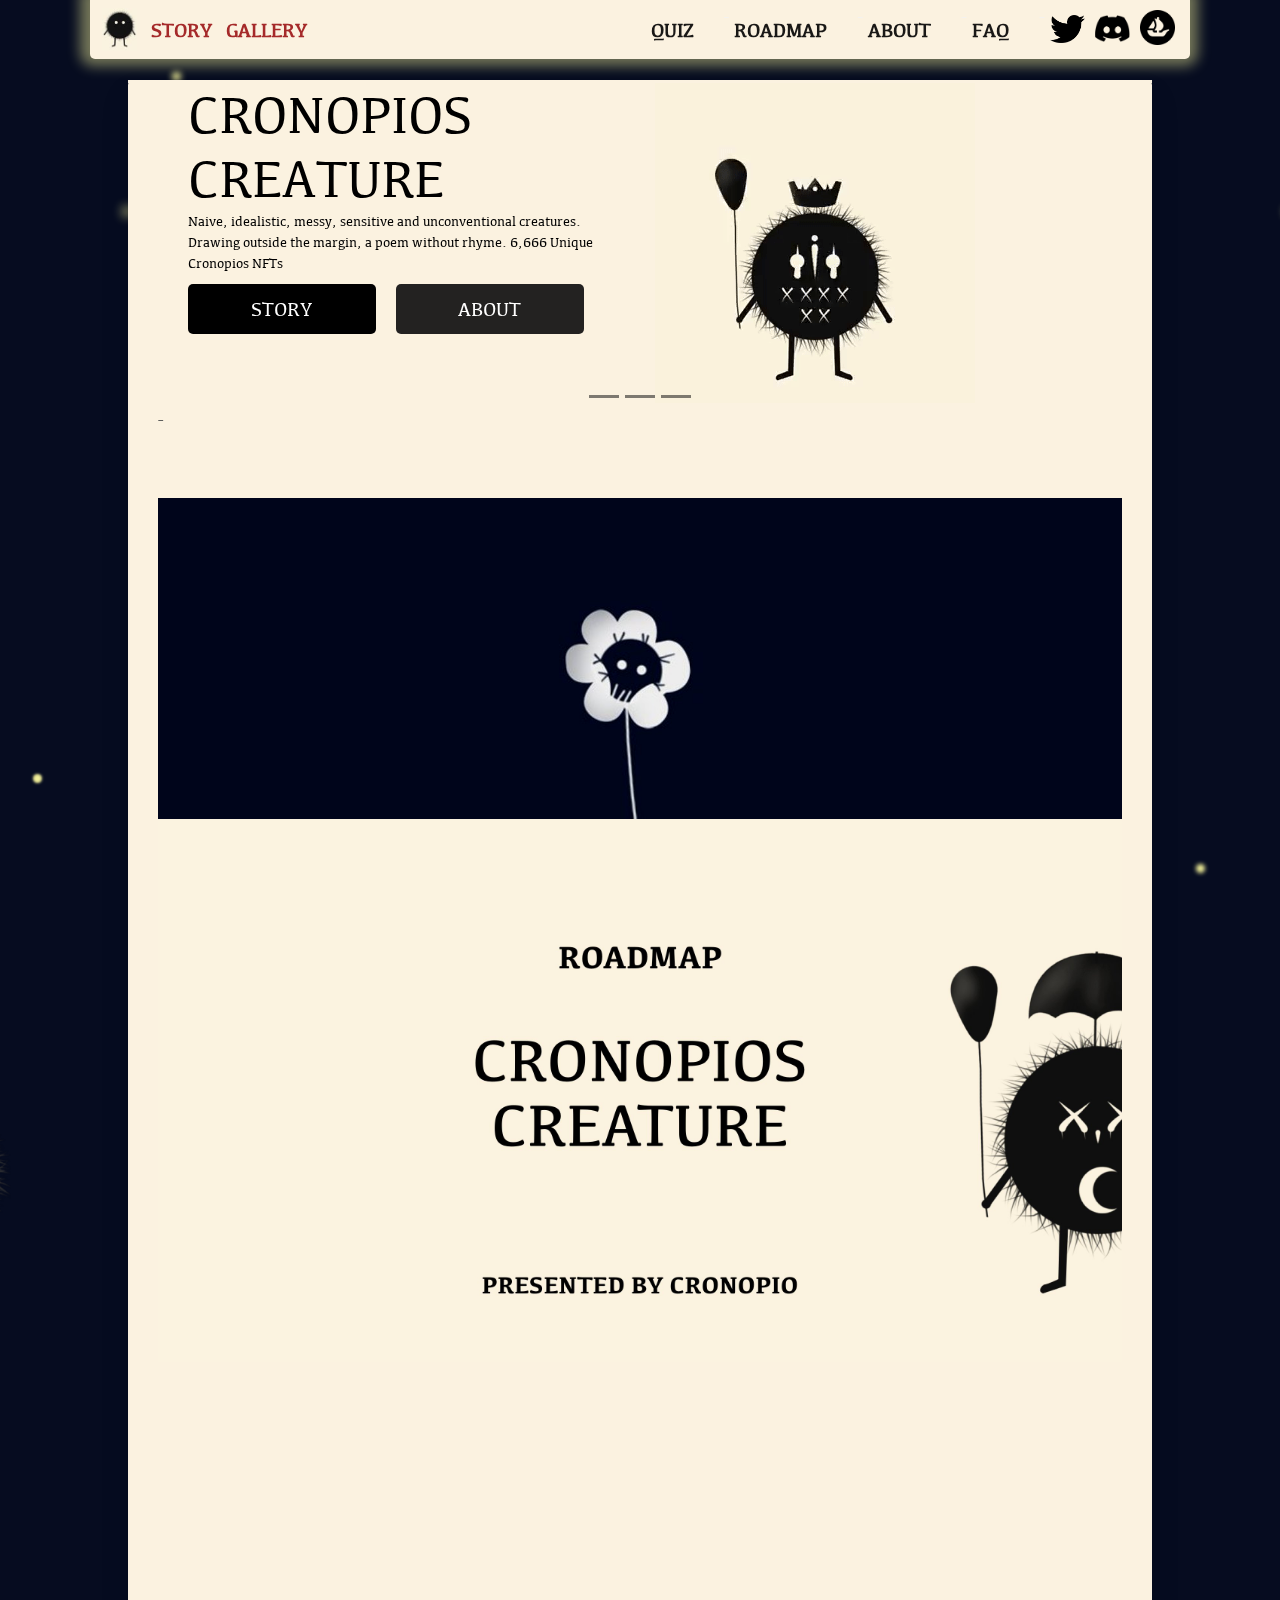
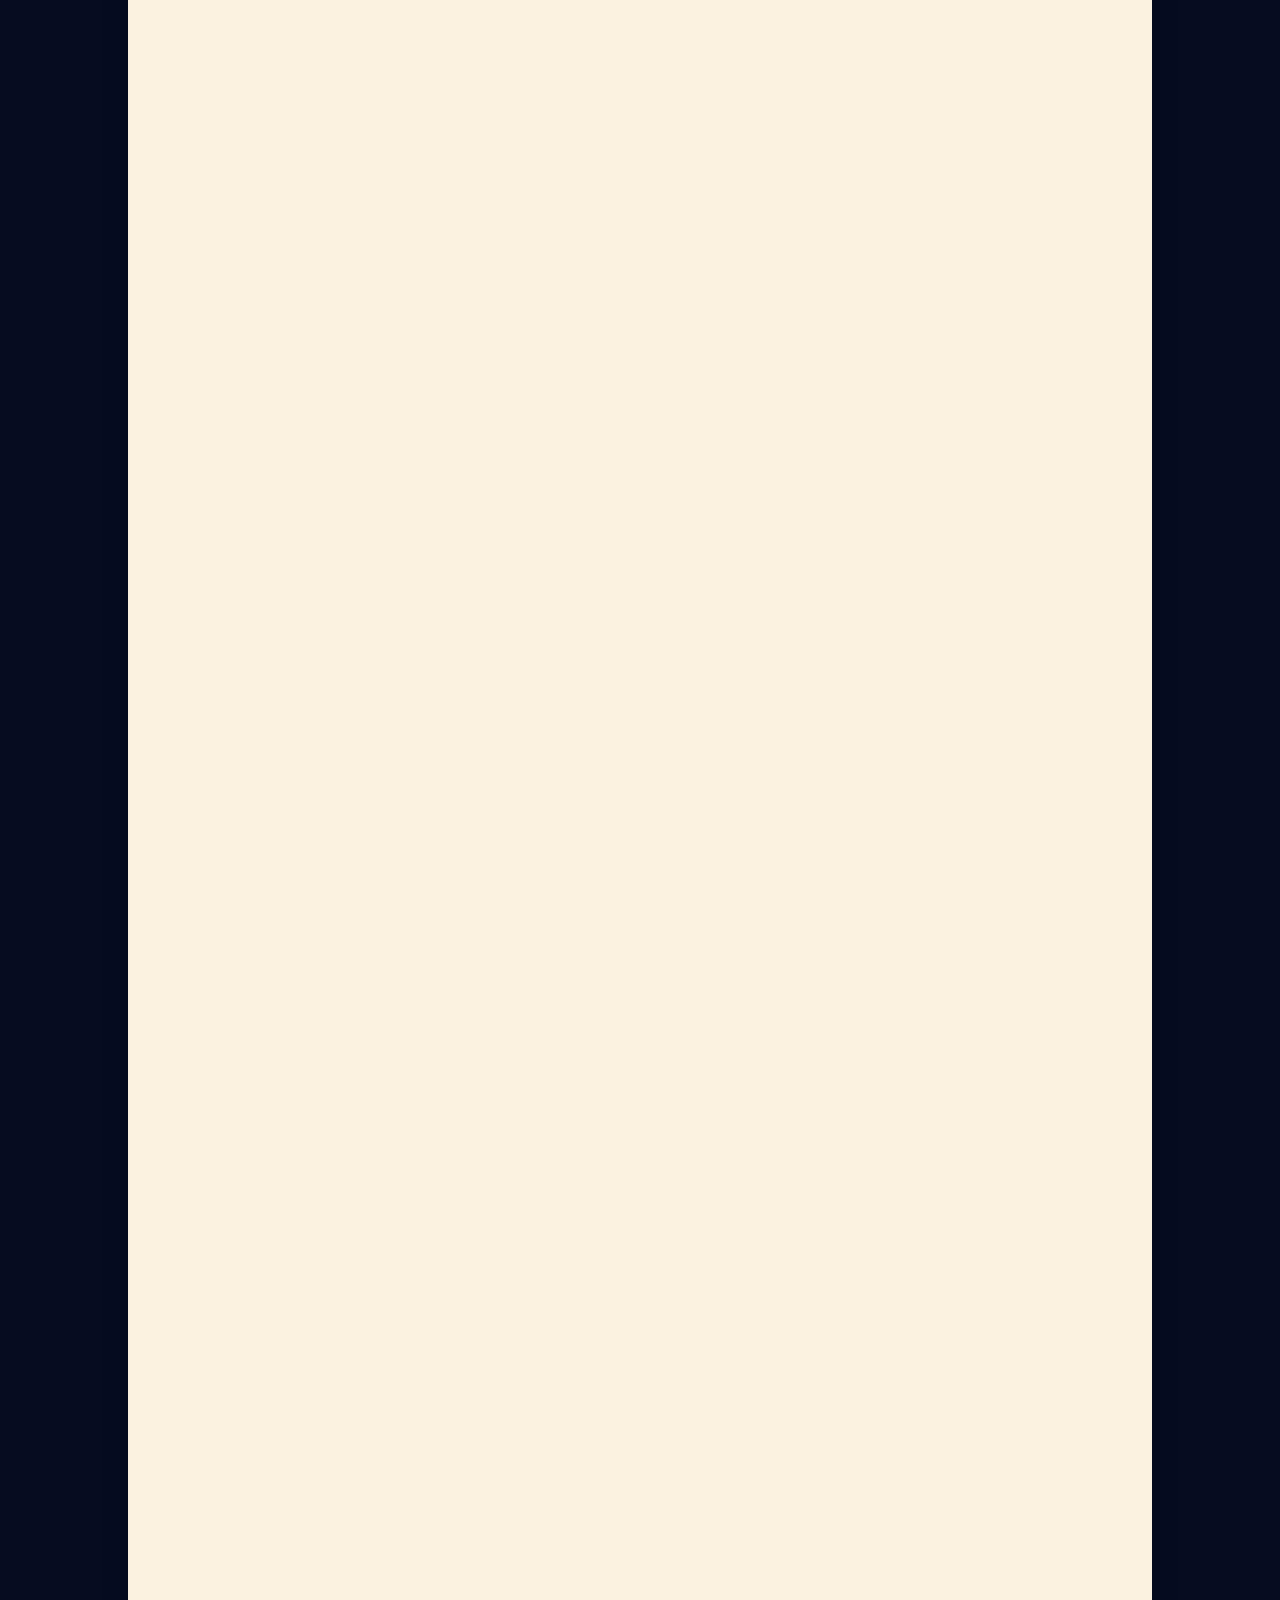
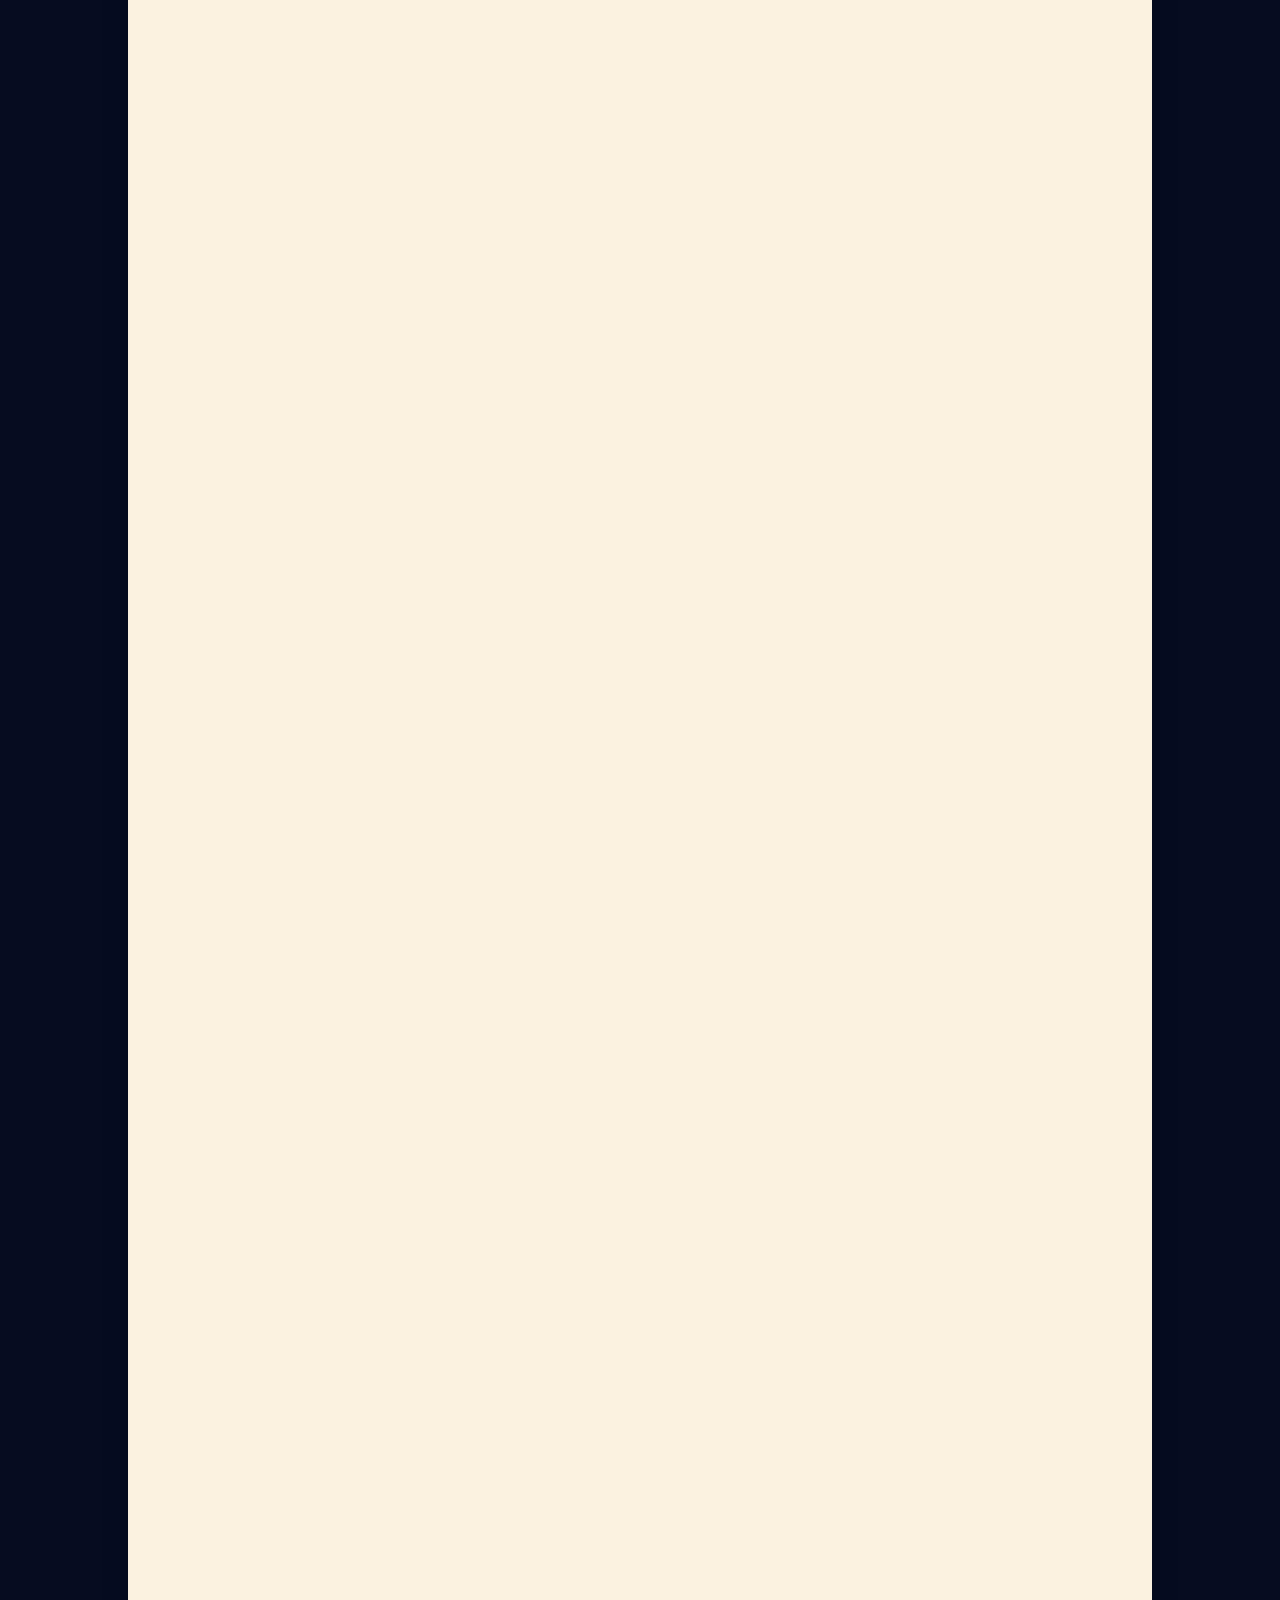
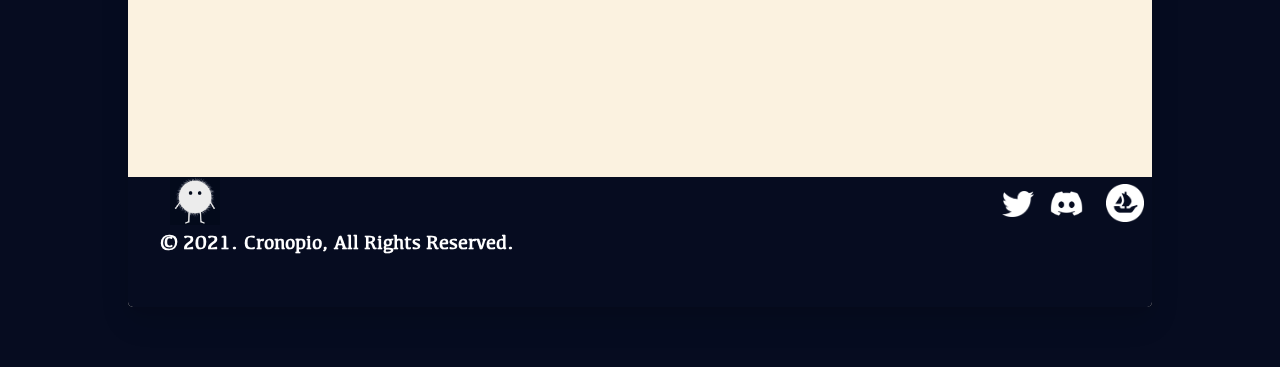
<file: index.html>
<!DOCTYPE html>
<html lang="en">

<head>

    <meta charset="utf-8">
    <meta http-equiv="X-UA-Compatible" content="IE=edge">
    
    <meta name="description" content="Core HTML Project">
    <meta name="viewport" content="width=device-width, initial-scale=1, shrink-to-fit=no">
    <link rel="stylesheet" href="https://cdnjs.cloudflare.com/ajax/libs/font-awesome/4.7.0/css/font-awesome.min.css">
    <link rel="stylesheet" href="css/style.css">
    <link rel="stylesheet" href="https://stackpath.bootstrapcdn.com/bootstrap/4.4.1/css/bootstrap.min.css" integrity="sha384-Vkoo8x4CGsO3+Hhxv8T/Q5PaXtkKtu6ug5TOeNV6gBiFeWPGFN9MuhOf23Q9Ifjh" crossorigin="anonymous">
    <link rel="stylesheet" href="css/bootstrap.min.css">
    <link rel="stylesheet" href="css/owl.carousel.min.css">
    <link rel = "icon" href =  "img/icon.png" type = "image/x-icon">
    <link rel="stylesheet" href="https://unpkg.com/aos@next/dist/aos.css" />
    <title>Cronopio</title>
</head>
<body data-spy="scroll" data-target="#navbar-nav-header" class="static-layout" style="background-color: #060c20;">
        <div class="bander">
             <span></span>
             <span></span>
             <span></span>
             <span></span>
             <span></span>
             <span></span>
             <span></span>
             <span></span>
             <span></span>
             <span></span>
             <span></span>
             <span></span>
             <span></span>
             <span></span>
             <span></span>
             <span></span>
             <span></span>
             <span></span>
             <span></span>
             <span></span>
             <span></span>
             <span></span>
          </div>
<div id="loading">
  <img id="loading-image" src="img/loading.gif" alt="Loading..." />
  <img src="img/logo.jpg" class="img-fluid">
</div>
    <div class="boxed-page">
        
    <div class="container">

            <a>
                <div class="fun-image" onclick="cacher()" id="hider">
                    <img src="img/rotated.png" class="img-fluid">
                </div>
            </a>

        <button onclick="topFunction()" id="myBtn" title="Go to top"><img src="img/arrow.png">  </button>

    <nav class="navbar navbar-expand-lg navbar-light sticky">
        <a class="navbar-brand " href="index.html"><img src="img/logo.jpg" style="max-width:140%; margin-left: -50px !important;"></a>
        <a class="navbar-brand " href="story.html" id="story-item" style="margin-left: -80px !important;">STORY</a>
        <a class="navbar-brand " href="cronopios.html" id="gallery-item" style="margin-left: -60px !important;">GALLERY</a>
        
        <button class="navbar-toggler" type="button" data-toggle="collapse" data-target="#navbarSupportedContent" aria-controls="navbarSupportedContent" aria-expanded="false" aria-label="Toggle navigation">
            <span class="navbar-toggler-icon navbar-dark"></span>
        </button>

        <div class="collapse navbar-collapse" id="navbarSupportedContent">
            <ul class="navbar-nav ml-auto topnav">
                <li class="nav-item active">
                    <a class="nav-link title" href="quiz.html" style=" float: left;">QUIZ<span class="sr-only">(current)</span></a>
                </li>
                <li class="nav-item active">
                    <a class="nav-link title" href="#ROADMAP" style=" float: left;">ROADMAP<span class="sr-only">(current)</span></a>
                </li>
                <li class="nav-item active">
                    <a class="nav-link title" href="#ABOUT" style=" float: left;">ABOUT</a>
                </li>
                <li class="nav-item active">
                    <a class="nav-link title" href="#FAQ" style="float: left;">FAQ</a>
                </li>
                <li class="nav-item">
                    <a class="nav-link " href="https://twitter.com/cronopiosNFT"><img class="spacer" src="img/twitterb.png" style="max-width: 35px; position:relative; float: left;"></a>                  
                </li>
                <li class="nav-item">
                    <a class="nav-link " href="https://discord.com/invite/9AJmzT5cHw"><img class="spacer" src="img/discordb.png" style="max-width: 35px; position:relative; float: left;"></a>                  
                </li>
                <li class="nav-item ">
                    <a class="nav-link " href="https://opensea.io/collection/cronopios-creature"><img class="spacer" src="img/openseab.png" style="max-width: 35px; position:relative; float: left; top:-5px; "></a>                  
                </li>
            </ul>
        </div>
    </nav>
       
    </div>

    <div style="background-image: url(img/banner.jpg)"></div>
<section>
   
    <!-- Carrusel -->
      <div class="header_section">
            
        <div class="container-fluid">
         <div class="rower">
            <div class="col-sm-4">
         
            </div>
            <div class="col-sm-4">
               
            </div>
            <div class="col-sm-4">
               </div>
            </div>
         </div>
      <div class="banner_section layout_padding">
      <div class="container">
      <section >
        
         <div id="main_slider" class="section carousel slide banner-main" data-ride="carousel">
            <ol class="carousel-indicators">
               <li data-target="#main_slider" data-slide-to="0" style="background-color:black;"></li>
               <li data-target="#main_slider" data-slide-to="1" style="background-color:black;"></li>
               <li data-target="#main_slider" data-slide-to="2" style="background-color:black;"></li>
            </ol>
            
            <div class="carousel-inner">
               <div class="carousel-item active">
                  <div class="container">
                     <div class="row marginii">
                        <div class="col-xl-6 col-lg-6 col-md-6 col-sm-12">
                           <div class="carousel-sporrt_text ">
                              <h1 class="sport_text">
                                  <span style="color: black;">CRONOPIOS CREATURE</span>
                                  <p class="lorem_text">Naive, idealistic, messy, sensitive and unconventional creatures. Drawing outside the margin, a poem without rhyme. <strong>6,666 Unique Cronopios NFTs</strong></p>
                                  <a href="https://opensea.io/collection/cronopios-creature"><button class="boynow_bt">STORY</button></a>
                                  <a href="#ABOUT"><button class="contact_bt"><span style="color: white;">ABOUT   </span></button></a>
                               </h1>
                           </div>
                        </div>
                        <div class="col-xl-6 col-lg-6 col-md-6 col-sm-12">
                           <div class="img-box">
                              <figure><img src="img/changer.gif" style="max-width: 100%;" id="img-border"/></figure>
                           </div>
                        </div>
                     </div>
                  </div>
               </div>
               <div class="carousel-item">
                  <div class="container">
                     <div class="container">
                     <div class="row marginii">
                        <div class="col-xl-6 col-lg-6 col-md-6 col-sm-12">
                           <div class="carousel-sporrt_text ">
                              <h1 class="sport_text">
                                  <span style="color: black;">AVAILABLE ON OPENSEA</span>
                                  <p class="lorem_text">A very small part of our collection is already available in OpenSea. Thanks for all the support, the this is the beginning of the project. </p>
                                  <a href="https://opensea.io/collection/cronopios-creature" target="_blank"><button class="boynow_bt">OPENSEA</button></a>
                              </h1>
                           </div>
                        </div>
                        <div class="col-xl-6 col-lg-6 col-md-6 col-sm-12">
                           <div class="img-box">
                              <figure><img src="img/available.jpg" style="max-width: 82%;" id="img-border"/></figure>
                           </div>
                        </div>
                     </div>
                  </div>
                  </div>
               </div>
               <div class="carousel-item">
                  <div class="container">
                     <div class="row marginii">
                        <div class="col-xl-6 col-lg-6 col-md-6 col-sm-12">
                           <div class="carousel-sporrt_text ">
                              <h1 class="sport_text">
                                  <span style="color: black;">CRONOPIOS NEW UPDATE</span>
                                  <p class="lorem_text">After deciding the best contract for Cronopios Creature and our community, we have decided keep the contracts ERC-1155, because we'll put the contract ERC-721 in the six Special Cronopios, check our roadmap and join to the project.</p>
                                  <a href="#FAQ"><button class="boynow_bt">MORE</button></a>
                               </h1>
                           </div>
                        </div>
                        <div class="col-xl-6 col-lg-6 col-md-6 col-sm-12">
                           <div class="img-box">
                              <figure><img src="img/time.jpg" style="max-width: 74%;" id="img-border"/></figure>
                           </div>
                        </div>
                     </div>
                  </div>
               </div>
            </div>
            
         </div>

      </section>
      </div>
      </div>
   </div>

   <!--End Carrusel--->
    <div class="container">
        <div class="section-content">
            <div>
            <div class="title-wrap">
                <img class="" src="img/title.jpg" id="img-border" style="min-width: 100%;">

            </div>    

            </div>

            <div class="text-center">
                <div  id="ROADMAP">
                    
                    <div class="about_img"><img src="img/banner.jpg" data-aos="fade-up" style="max-width: 100%;" ></div>
                    <img class="" src="img/img1.png" data-aos="fade-up">
 
                </div>
                
                <div>
                    <img class="" src="img/img2.png" data-aos="fade-up">
                </div>
                
                <div>
                    <img class="" src="img/img3.png" data-aos="fade-up">
                </div>
                <br>
                <br>
                <div  id="ABOUT">
                    <img class="" src="img/about.png" data-aos="fade-up">
                    
                </div>
                <div>
                    <img class="" src="img/cronopios.png" data-aos="fade-up" >
            
                </div >
                <p id="FAQ"></p>
                <br>
                <br>
                <br>
                <br>
                <div  class="FAQ" style= "text-align: center;" data-aos="fade-right">
                        <h2 style="text-align:center; font-weight: bold; font-size: 50px;">                    FAQ</h2>
                </div>
                <br>
                    <div data-aos="fade-up" > 
                        <button class="accordion">Is Cronopios Creature real?</button>
                        <div class="panel" >
                          <p>I know moments where you have to decide difficult things, but the short answer is yes, they were really designed for an unusual person, like a Cronopio, enjoy it.</p>
                        </div>
                        <br>
                        <button class="accordion">What is a Cronopio?</button>
                        <div class="panel">
                          <p>The Cronopios are characters from a series of stories from the book "Historias de Cronopios y de Famas" by the Argentine writer Julio Cortázar. "A Cronopio is a drawing outside the margin, a poem without rhymes", in the author's words. Along with fame and hopes, they make up the universe of this book.</p>
                        </div>
                        <br>
                        <button class="accordion">What if I spot a fake collection on opensea?</button>
                        <div class="panel">
                          <p>Please report it in discord server</p>
                        </div>
                        <br>
                        <button class="accordion">Do I have intellectual property rights over my cronopio?</button>
                        <div class="panel">
                          <p>While we encourage people to make memes and derivative artwork of their Creature, no one is granted commercial license. it's your Cronopio and you can use it.</p>
                        </div>
                        <br>                  
                        <button class="accordion">Are these Cronopios evil?</button>
                        <div class="panel">
                          <p>A little bit.</p>
                        </div>
                        <br>
                        <button class="accordion">How many NFTs are there?</button>
                        <div class="panel">
                          <p>6,666 Cronopios NFTs.</p>
                        </div>
                        <br>                  
                        <button class="accordion">Why is the collection going to be in OpenSea?</button>
                        <div class="panel">
                          <p>I really like that more people know about Cronopios and OpenSea is a very big market, and because OpenSea has many options.</p>
                        </div>
                        <br>    
                        <button class="accordion">Why won't there be a mint?</button>
                        <div class="panel">
                          <p>I really want people to get a Cronopio because they like it, at the same time it is a support for an artist.</p>
                        </div>
                         <br>   
                        <button class="accordion">What type of contract is it?</button>
                        <div class="panel">
                          <p>We made the NFTs with an ERC-1155 contract, the six Special Cronopios will be made with ERC-721 contracts.</p>
                        </div>
                    </div>
                    <br>
                    <br>
                    <br>
                    <br>
                    <br>
                    <br>
            </div>

        </div>
    </div>
</section>      

<!-- Footer-->  
<section>
    <div>
         <div style= "color: white; background-color: #060c20;">
                 
                
                <div class="" style="padding: 14px 16px; float:right; display: inline-block; position: absolute; direction: rtl;">

                </div>
               
         </div>
    </div>


</section>  
    <div style="padding-top: 50px;">
        <footer class="sticky" style="bottom: 0; background-color : #060c20; height: 130px; ">
                <a href="index.html" class="nav-item"><img src="img/logodark.png" style="max-width: 50px; "></a>
                
                <a href="https://opensea.io/collection/cronopios-creature" class="nav-item disc" style="float: right;padding: 7px 16px; margin-right: 20px; margin-left: 20px;" ><img  src="img/opensea.png" style="max-width: 120%; position: absolute;"></a></li>            
                <a href="https://discord.com/invite/9AJmzT5cHw" class="nav-item disc" style="float: right; padding: 14px 16px; margin-right: 10px;"><img  src="img/discord.png" style="max-width: 140%; position: absolute;"></a></li>
                <a href="https://twitter.com/cronopiosNFT" class="nav-item aux" style="float: right;padding: 14px 16px; margin-right: 10px;"><img  src="img/twitter.png" style="max-width: 100%; position: absolute;"></a></li>
                 <u><a href="#" class="nav-item aux" style=" position: absolute; top: 50px; color: white !important; left: 0;">© 2021. Cronopio, All Rights Reserved.</a></li></u> 
        </footer>

    </div>
    
   
    <!-- Javascript files-->
    <script src="https://ajax.googleapis.com/ajax/libs/jquery/3.6.0/jquery.min.js"></script>
    <script src="https://code.jquery.com/jquery-2.1.4.min.js"></script>
    <script type = "text/javascript" src="js/script.js"></script>
    <script src="https://unpkg.com/aos@next/dist/aos.js"></script>
    <script src="js/jquery.min.js"></script>
    <script src="js/bootstrap.bundle.min.js"></script>
    <script>
      AOS.init({
        duration: 3000,
        once: true,
      });
    </script>
    <script>
      $(window).on("load",function() {
        $('#loading').hide();
      });
function cacher() {
  var hh = document.getElementById("hider");
  if (hh.style.display === "none") {
    hh.style.display = "block";
  } else {
    hh.style.display = "none";
  }
}
</script>
<script >
function cacher2() {
  var gg = document.getElementById("hider2");
  if (gg.style.display === "none") {
    gg.style.display = "block";
  } else {
    gg.style.display = "none";
  }
}
</script>


    
</body>
</html>
</file>
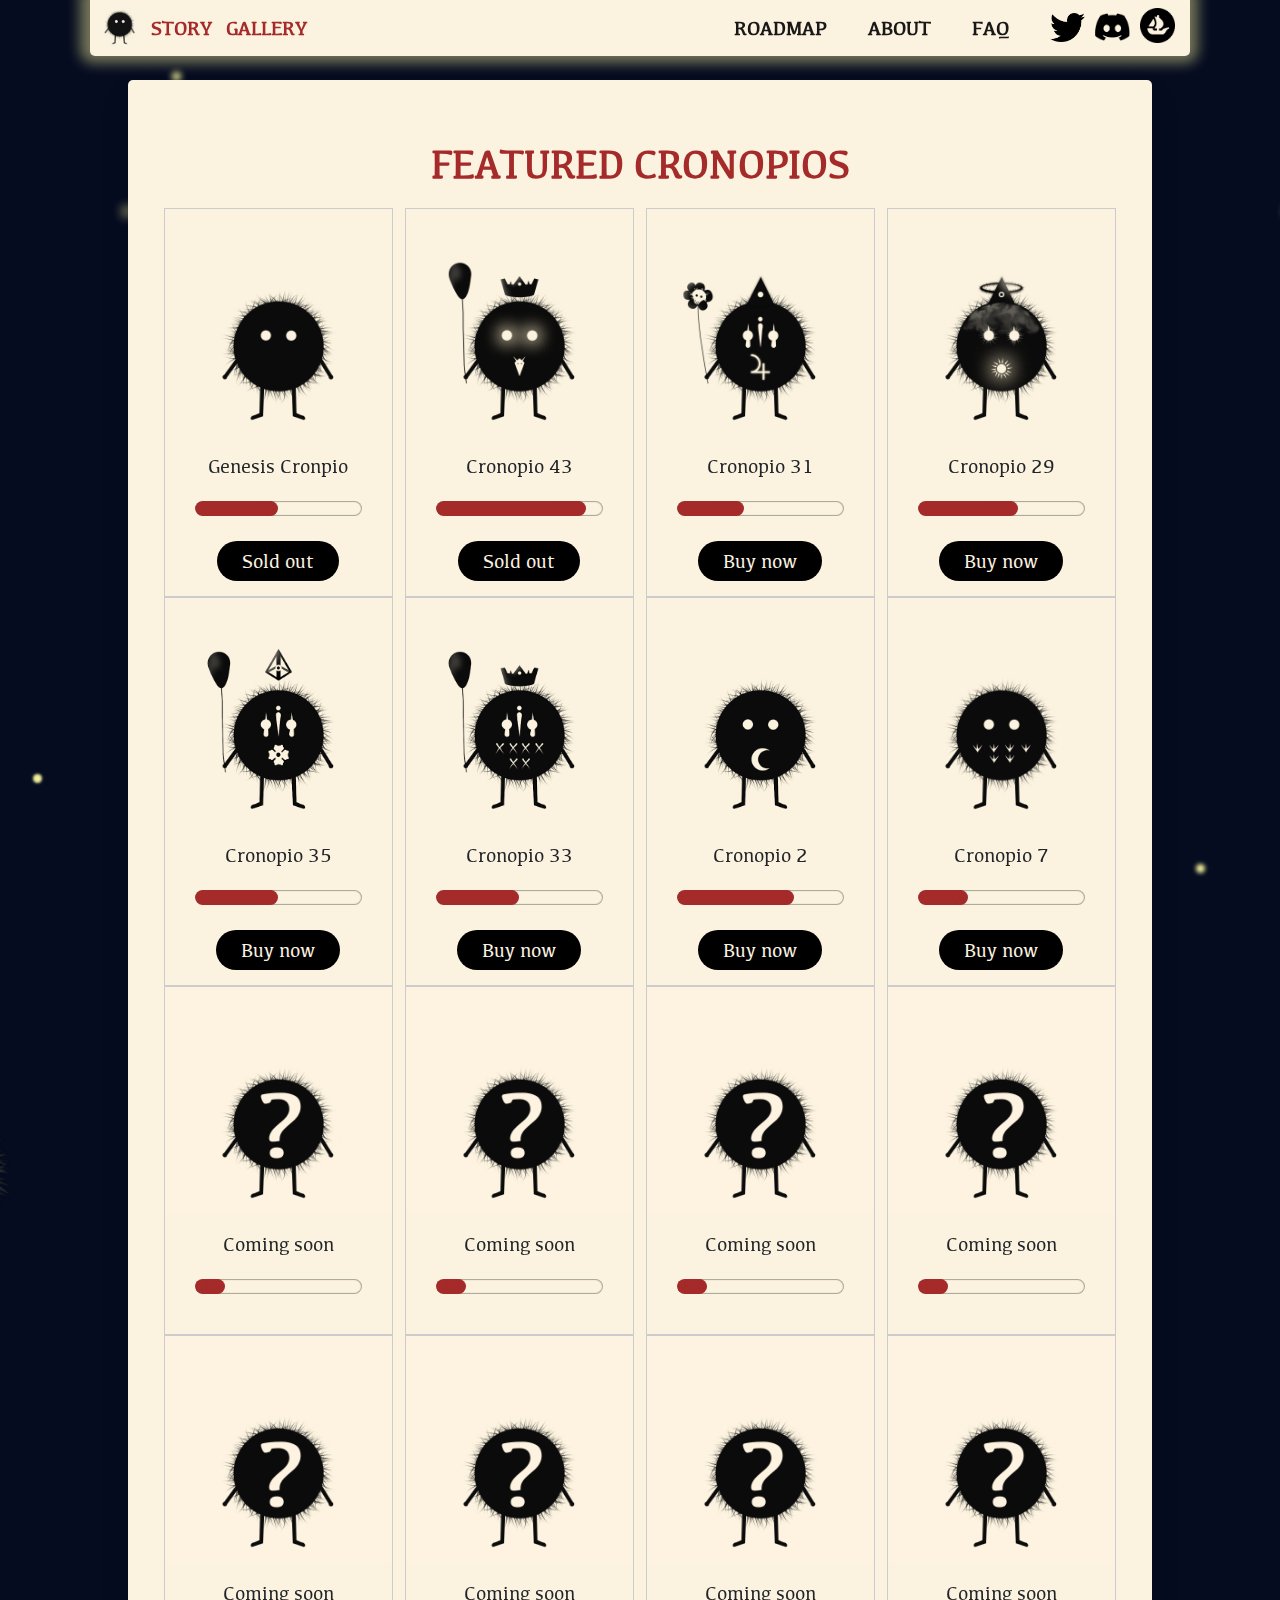
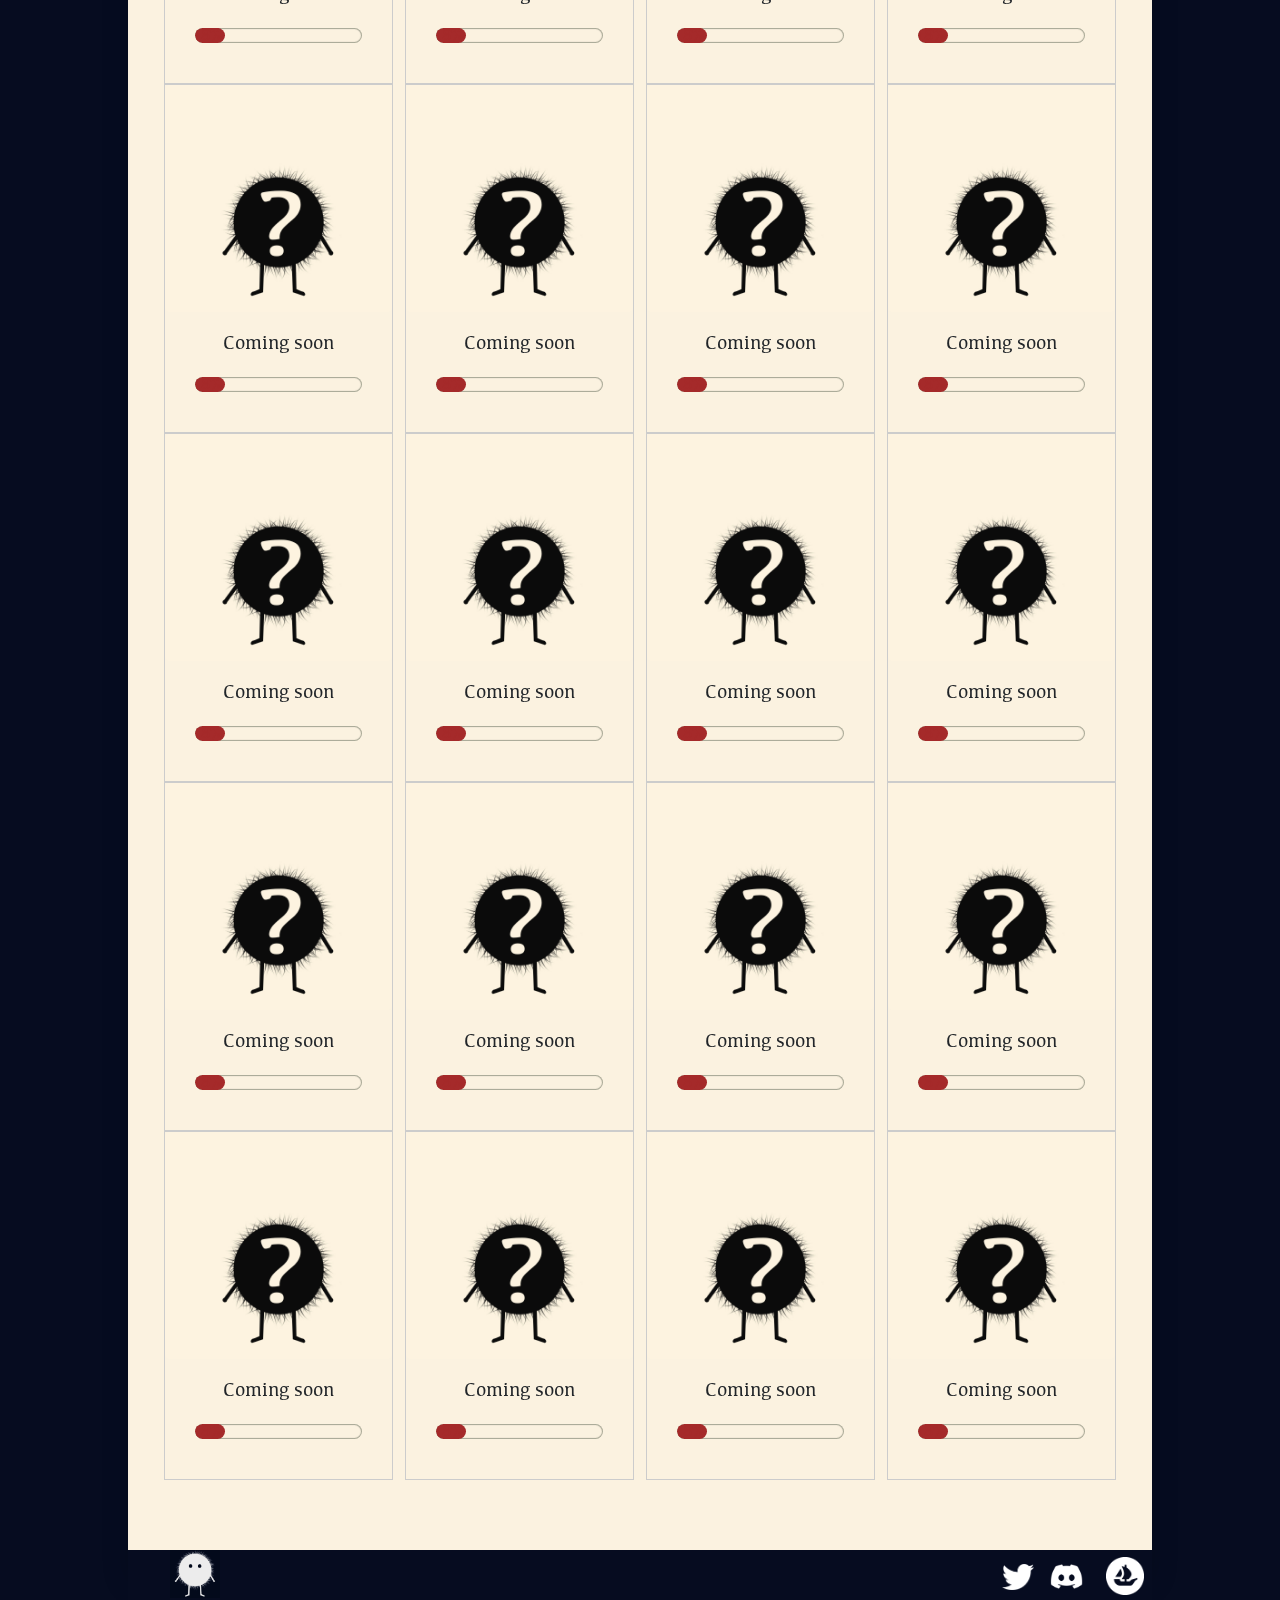
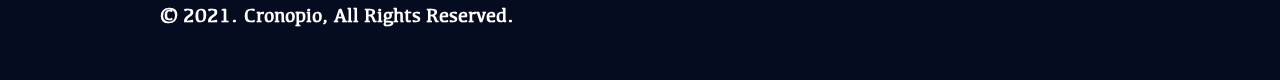
<file: cronopios.html>
<!DOCTYPE html>
<html lang="en">

<head>

    <meta charset="utf-8">
    <meta http-equiv="X-UA-Compatible" content="IE=edge">
    
    <meta name="description" content="Core HTML Project">
    <meta name="viewport" content="width=device-width, initial-scale=1, shrink-to-fit=no">
    <link rel="stylesheet" href="https://cdnjs.cloudflare.com/ajax/libs/font-awesome/4.7.0/css/font-awesome.min.css">
    <link rel="stylesheet" href="css/style.css">
    <link rel="stylesheet" href="https://stackpath.bootstrapcdn.com/bootstrap/4.4.1/css/bootstrap.min.css" integrity="sha384-Vkoo8x4CGsO3+Hhxv8T/Q5PaXtkKtu6ug5TOeNV6gBiFeWPGFN9MuhOf23Q9Ifjh" crossorigin="anonymous">
    <link rel="stylesheet" href="css/bootstrap.min.css">
    <link rel="stylesheet" href="css/owl.carousel.min.css">
    <link rel = "icon" href =  "img/icon.png" type = "image/x-icon">
    <link rel="stylesheet" href="https://unpkg.com/aos@next/dist/aos.css" />
    <title>Cronopio</title>
    <style>
 body{
    background-color: #060c20;
}
div.gallery {
  border: 1px solid #ccc;
}

div.gallery:hover {
  border: 1px solid #777;
}

div.gallery img {
  width: 100%;
  height: auto;
}

div.desc {
  padding: 15px;
  text-align: center;
}

* {
  box-sizing: border-box;
}

.responsive {
  padding: 0 6px;
  float: left;
  width: 24.99999%;
}

@media only screen and (max-width: 700px) {
  .responsive {
    width: 49.99999%;
    margin: 6px 0;
  }
}

@media only screen and (max-width: 500px) {
  .responsive {
    width: 100%;
  }
}

.clearfix:after {
  content: "";
  display: table;
  clear: both;
}

#myImg {
  border-radius: 5px;
  cursor: pointer;
  transition: 0.3s;
}

#myImg:hover {opacity: 0.7;}

/* The Modal (background) */
.modal {
  display: none; /* Hidden by default */
  position: fixed; /* Stay in place */
  z-index: 500; /* Sit on top */
  padding-top: 100px; /* Location of the box */
  left: 0;
  top: 0;
  width: 100%; /* Full width */
  height: 100%; /* Full height */
  overflow: auto; /* Enable scroll if needed */
  background-color: rgb(0,0,0); /* Fallback color */
  background-color: rgba(0,0,0,0.9); /* Black w/ opacity */
}

/* Modal Content (image) */
.modal-content {
  margin: auto;
  display: block;
  width: 80%;
  max-width: 500px;
}

/* Caption of Modal Image */
#caption {
  margin: auto;
  display: block;
  width: 80%;
  max-width: 700px;
  text-align: center;
  color: #ccc;
  padding: 10px 0;
  height: 150px;
}

/* Add Animation */
.modal-content, #caption {  
  -webkit-animation-name: zoom;
  -webkit-animation-duration: 0.6s;
  animation-name: zoom;
  animation-duration: 0.6s;
  width: 70%;
}

@-webkit-keyframes zoom {
  from {-webkit-transform:scale(0)} 
  to {-webkit-transform:scale(1)}
}
@keyframes zoom {
  from {transform:scale(0)} 
  to {transform:scale(1)}
}

/* The Close Button */
.close {
  position: absolute;
  top: 15px;
  right: 35px;
  color: #f1f1f1;
  font-size: 40px;
  font-weight: bold;
  transition: 0.3s;
}

.close:hover,
.close:focus {
  color: #bbb;
  text-decoration: none;
  cursor: pointer;
}

/* 100% Image Width on Smaller Screens */
@media only screen and (max-width: 700px){
  .modal-content {
    width: 100%;
  }
}
</style>
<style type="text/css">

/* softprogress bar CSS */
.softprogress *:not([code-softprogress]) {
  margin: 5px 0;
  font-size: 16px;
}
.softprogress {
  width: 100%;
  max-width: 500px;
  padding: 15px;
  box-sizing: border-box;
}
.softprogress [code-softprogress] {
  height: 15px;
  box-shadow: 0 0 1px 1px rgba(0, 20, 0, 0.35) inset;
  border-radius: 15px;
  margin: 5px 0 10px 0;
  overflow: hidden;
  background-color: #fbf2e0;
}
[code-softprogress]::after {
  content: "hahaha";
  display: flex;
  justify-content: flex-end;
  align-items: center;
  background: brown;
  width: 0;
  height: 100%;
  box-sizing: border-box;
  font-size: 16px;
  color: brown;
  border-radius: 15px;
  padding: 0 3px;
  transition: 2s;
}
[code-softprogress].run-softprogress::after {
  content: attr(code-softprogress) "%";
  width: var(--run-softprogress);
}
/* End softprogress bar CSS */
.softprogress .softprogresstext {
  visibility: hidden;
  width: 120px;
  background-color: black;
  color: #fbf2e0;
  text-align: center;
  border-radius: 6px;
  padding: 5px 0;
  position: absolute;
  z-index: 1;
}

.softprogress:hover .softprogresstext {
  visibility: visible;
}
.buyer{
    color: #fbf2e0;
    background-color: black;
    border-radius: 25px;
    padding: 5px 25px;
    font-size: 20px !important;
}

.buyer:hover{
  transform: scale(1.1);
  color:#f2f099;
  -webkit-box-shadow: -1px -2px 13px 9px rgba(242,240,153,0.47); 
  box-shadow: -1px -2px 13px 9px rgba(242,240,153,0.47);
}
</style>
</head>
<body data-spy="scroll" data-target="#navbar-nav-header" class="static-layout" style="background-color: #060c20;">
        <div class="bander">
             <span></span>
             <span></span>
             <span></span>
             <span></span>
             <span></span>
             <span></span>
             <span></span>
             <span></span>
             <span></span>
             <span></span>
             <span></span>
             <span></span>
             <span></span>
             <span></span>
             <span></span>
             <span></span>
             <span></span>
             <span></span>
             <span></span>
             <span></span>
             <span></span>
             <span></span>
          </div>
<div id="loading">
  <img id="loading-image" src="img/loading.gif" alt="Loading..." />
  <img src="img/logo.jpg" class="img-fluid">
</div>
    <div class="boxed-page">
        
    <div class="container">

            <a>
                <div class="fun-image" onclick="cacher()" id="hider">
                    <img src="img/rotated.png" class="img-fluid">
                </div>
            </a>

        <button onclick="topFunction()" id="myBtn" title="Go to top"><img src="img/arrow.png">  </button>
    
        </a>
<!-- Nav -->
    <nav class="navbar navbar-expand-lg navbar-light sticky">
        <a class="navbar-brand " href="index.html"><img src="img/logo.jpg" style="max-width:130%; margin-left: -50px !important;"></a>
        <a class="navbar-brand " href="story.html" id="story-item" style="margin-left: -80px !important;">STORY</a>
        <a class="navbar-brand " href="cronopios.html" id="gallery-item" style="margin-left: -60px !important;">GALLERY</a>
        
        <button class="navbar-toggler" type="button" data-toggle="collapse" data-target="#navbarSupportedContent" aria-controls="navbarSupportedContent" aria-expanded="false" aria-label="Toggle navigation">
            <span class="navbar-toggler-icon navbar-dark"></span>
        </button>

        <div class="collapse navbar-collapse" id="navbarSupportedContent">
            <ul class="navbar-nav ml-auto topnav">
                <li class="nav-item active">
                    <a class="nav-link title" href="index.html" style=" float: left;">ROADMAP<span class="sr-only">(current)</span></a>
                </li>
                <li class="nav-item active">
                    <a class="nav-link title" href="index.html" style=" float: left;">ABOUT</a>
                </li>
                <li class="nav-item active">
                    <a class="nav-link title" href="index.html" style="float: left;">FAQ</a>
                </li>
                <li class="nav-item">
                    <a class="nav-link " href="https://twitter.com/cronopiosNFT"><img class="spacer" src="img/twitterb.png" style="max-width: 35px; position:relative; float: left;"></a>                  
                </li>
                <li class="nav-item">
                    <a class="nav-link " href=""><img class="spacer" src="img/discordb.png" style="max-width: 35px; position:relative; float: left;"></a>                  
                </li>
                <li class="nav-item ">
                    <a class="nav-link " href=""><img class="spacer" src="img/openseab.png" style="max-width: 35px; position:relative; float: left; top:-5px; "></a>                  
                </li>
            </ul>
        </div>
    </nav>



        
    </div>

    <div style="background-image: url(img/banner.jpg)"></div>
<section>
   

    <div class="container">
        <div class="section-content">
            <div>

            

            
                </div >
                <p></p>
                <br>
                <br>
                <br>
                <br>
                <div  class="" style= "text-align: center;" data-aos="fade-right">
                        <h2 style="text-align:center; font-weight: bold; font-size: 40px; color: brown;">FEATURED CRONOPIOS</h2>
                </div>
                <br>
                    <div data-aos="fade-up">
 
                            <div class="responsive">
                            <div class="gallery">
                                <img class="myImages" id="myImg" src="img/cronopio0.png" width="600" height="400">
                            <div class="desc">Genesis Cronpio
                                  <div class="softprogress">
                                        <div alt="rareness" code-softprogress="50"></div>
                                        <span class="softprogresstext">Level of power</span>                                   
                                  </div> 
                                   <a href="https://opensea.io/assets/0x495f947276749ce646f68ac8c248420045cb7b5e/113959150831007221482442922678979510884847318211654696567031562950956271271937"><button class="buyer">Sold out</button></a>                                   
                            </div>
                            </div>
                        </div>
                        <div class="responsive">
                            <div class="gallery">
                                <img class="myImages" id="myImg" src="img/cronopio43.png" width="600" height="400">
                            <div class="desc">Cronopio 43
                                    <div class="softprogress ">
                                        <div code-softprogress="90"></div>
                                        <span class="softprogresstext">Level of power</span>
                                  </div>
                                  <a href="https://opensea.io/assets/0x495f947276749ce646f68ac8c248420045cb7b5e/113959150831007221482442922678979510884847318211654696567031563001533806149633"><button class="buyer">Sold out</button></a>      
                            </div>
                            </div>
                        </div>
                        <div class="responsive">
                            <div class="gallery">
                                <img class="myImages" id="myImg" src="img/cronopio31.png" width="600" height="400">
                            <div class="desc">Cronopio 31
                                    <div class="softprogress">
                                        <div code-softprogress="40"></div>
                                        <span class="softprogresstext">Level of power</span>
                                  </div>   
                                  <a href="https://opensea.io/assets/0x495f947276749ce646f68ac8c248420045cb7b5e/113959150831007221482442922678979510884847318211654696567031562988339666616321"><button class="buyer">Buy now</button></a>
                            </div>
                            </div>
                        </div>
                        <div class="responsive">
                            <div class="gallery">
                                <img class="myImages" id="myImg" src="img/cronopio29.png" width="600" height="400">
                            <div class="desc">Cronopio 29
                                    <div class="softprogress">
                                        <div code-softprogress="60"></div>
                                        <span class="softprogresstext">Level of power</span>
                                  </div>   
                                  <a href="https://opensea.io/assets/0x495f947276749ce646f68ac8c248420045cb7b5e/113959150831007221482442922678979510884847318211654696567031562986140643360769"><button class="buyer">Buy now</button></a>
                            </div>
                            </div>
                        </div>
                        <div class="responsive">
                            <div class="gallery">
                                <img class="myImages" id="myImg" src="img/cronopio35.png" width="600" height="400">
                            <div class="desc">Cronopio 35
                                    <div class="softprogress">
                                        <div code-softprogress="50"></div>
                                        <span class="softprogresstext">Level of power</span>
                                  </div>   
                                  <a href="https://opensea.io/assets/0x495f947276749ce646f68ac8c248420045cb7b5e/113959150831007221482442922678979510884847318211654696567031562992737713127425"><button class="buyer">Buy now</button></a>  
                            </div>
                            </div>
                        </div>
                        <div class="responsive">
                            <div class="gallery">
                                <img class="myImages" id="myImg" src="img/cronopio33.png" width="600" height="400">
                            <div class="desc">Cronopio 33
                                    <div class="softprogress">
                                        <div code-softprogress="50"></div>
                                        <span class="softprogresstext">Level of power</span>
                                  </div>   
                                  <a href="https://opensea.io/assets/0x495f947276749ce646f68ac8c248420045cb7b5e/113959150831007221482442922678979510884847318211654696567031562990538689871873"><button class="buyer">Buy now</button></a>  
                            </div>
                            </div>
                        </div>
                        <div class="responsive">
                            <div class="gallery">
                                <img class="myImages" id="myImg" src="img/cronopio2.png" width="600" height="400">
                            <div class="desc">Cronopio 2
                                    <div class="softprogress">
                                        <div code-softprogress="70"></div>
                                        <span class="softprogresstext">Level of power</span>
                                  </div> 
                                <a href="https://opensea.io/assets/0x495f947276749ce646f68ac8c248420045cb7b5e/113959150831007221482442922678979510884847318211654696567031562952055782899713"><button class="buyer">Buy now</button></a>    
                            </div>
                            </div>
                        </div>
                        <div class="responsive">
                            <div class="gallery">
                                <img class="myImages" id="myImg" src="img/cronopio7.png" width="600" height="400">
                            <div class="desc">Cronopio 7
                                    <div class="softprogress">
                                        <div code-softprogress="30"></div>
                                        <span class="softprogresstext">Level of power</span>
                                  </div> 
                                  <a href="https://opensea.io/assets/0x495f947276749ce646f68ac8c248420045cb7b5e/113959150831007221482442922678979510884847318211654696567031562957553341038593"><button class="buyer">Buy now</button></a>  
                            </div>
                            </div>
                        </div>
                        <div class="responsive">
                            <div class="gallery">
                                <img class="myImages" id="myImg" src="img/nocronopio.jpg" width="600" height="400">
                            <div class="desc">Coming soon
                                    <div class="softprogress">
                                        <div code-softprogress="18"></div>
                                        <span class="softprogresstext">Level of power</span>
                                  </div>   
                            </div>
                            </div>
                        </div>
                        <div class="responsive">
                            <div class="gallery">
                                <img class="myImages" id="myImg" src="img/nocronopio.jpg" width="600" height="400">
                            <div class="desc">Coming soon
                                    <div class="softprogress">
                                        <div code-softprogress="18"></div>
                                        <span class="softprogresstext">Level of power</span>
                                  </div>   
                            </div>
                            </div>
                        </div>
                        <div class="responsive">
                            <div class="gallery">
                                <img class="myImages" id="myImg" src="img/nocronopio.jpg" width="600" height="400">
                            <div class="desc">Coming soon
                                    <div class="softprogress">
                                        <div code-softprogress="18"></div>
                                        <span class="softprogresstext">Level of power</span>
                                  </div>   
                            </div>
                            </div>
                        </div>
                        <div class="responsive">
                            <div class="gallery">
                                <img class="myImages" id="myImg" src="img/nocronopio.jpg" width="600" height="400">
                            <div class="desc">Coming soon
                                    <div class="softprogress">
                                        <div code-softprogress="18"></div>
                                        <span class="softprogresstext">Level of power</span>
                                  </div>   
                            </div>
                            </div>
                        </div>
                        <div class="responsive">
                            <div class="gallery">
                                <img class="myImages" id="myImg" src="img/nocronopio.jpg" width="600" height="400">
                            <div class="desc">Coming soon
                                    <div class="softprogress">
                                        <div code-softprogress="18"></div>
                                        <span class="softprogresstext">Level of power</span>
                                  </div>   
                            </div>
                            </div>
                        </div>
                        <div class="responsive">
                            <div class="gallery">
                                <img class="myImages" id="myImg" src="img/nocronopio.jpg" width="600" height="400">
                            <div class="desc">Coming soon
                                    <div class="softprogress">
                                        <div code-softprogress="18"></div>
                                        <span class="softprogresstext">Level of power</span>
                                  </div>   
                            </div>
                            </div>
                        </div>
                        <div class="responsive">
                            <div class="gallery">
                                <img class="myImages" id="myImg" src="img/nocronopio.jpg" width="600" height="400">
                            <div class="desc">Coming soon
                                    <div class="softprogress">
                                        <div code-softprogress="18"></div>
                                        <span class="softprogresstext">Level of power</span>
                                  </div>   
                            </div>
                            </div>
                        </div>
                        <div class="responsive">
                            <div class="gallery">
                                <img class="myImages" id="myImg" src="img/nocronopio.jpg" width="600" height="400">
                            <div class="desc">Coming soon
                                    <div class="softprogress">
                                        <div code-softprogress="18"></div>
                                        <span class="softprogresstext">Level of power</span>
                                  </div>   
                            </div>
                            </div>
                        </div>
                    <div class="responsive">
                            <div class="gallery">
                                <img class="myImages" id="myImg" src="img/nocronopio.jpg" width="600" height="400">
                            <div class="desc">Coming soon
                                    <div class="softprogress">
                                        <div code-softprogress="18"></div>
                                        <span class="softprogresstext">Level of power</span>
                                  </div>   
                            </div>
                            </div>
                        </div>
                        <div class="responsive">
                            <div class="gallery">
                                <img class="myImages" id="myImg" src="img/nocronopio.jpg" width="600" height="400">
                            <div class="desc">Coming soon
                                    <div class="softprogress">
                                        <div code-softprogress="18"></div>
                                        <span class="softprogresstext">Level of power</span>
                                  </div>   
                            </div>
                            </div>
                        </div>
                        <div class="responsive">
                            <div class="gallery">
                                <img class="myImages" id="myImg" src="img/nocronopio.jpg" width="600" height="400">
                            <div class="desc">Coming soon
                                    <div class="softprogress">
                                        <div code-softprogress="18"></div>
                                        <span class="softprogresstext">Level of power</span>
                                  </div>   
                            </div>
                            </div>
                        </div>
                        <div class="responsive">
                            <div class="gallery">
                                <img class="myImages" id="myImg" src="img/nocronopio.jpg" width="600" height="400">
                            <div class="desc">Coming soon
                                    <div class="softprogress">
                                        <div code-softprogress="18"></div>
                                        <span class="softprogresstext">Level of power</span>
                                  </div>   
                            </div>
                            </div>
                        </div>
                        <div class="responsive">
                            <div class="gallery">
                                <img class="myImages" id="myImg" src="img/nocronopio.jpg" width="600" height="400">
                            <div class="desc">Coming soon
                                    <div class="softprogress">
                                        <div code-softprogress="18"></div>
                                        <span class="softprogresstext">Level of power</span>
                                  </div>   
                            </div>
                            </div>
                        </div>
                        <div class="responsive">
                            <div class="gallery">
                                <img class="myImages" id="myImg" src="img/nocronopio.jpg" width="600" height="400">
                            <div class="desc">Coming soon
                                    <div class="softprogress">
                                        <div code-softprogress="18"></div>
                                        <span class="softprogresstext">Level of power</span>
                                  </div>   
                            </div>
                            </div>
                        </div>
                        <div class="responsive">
                            <div class="gallery">
                                <img class="myImages" id="myImg" src="img/nocronopio.jpg" width="600" height="400">
                            <div class="desc">Coming soon
                                    <div class="softprogress">
                                        <div code-softprogress="18"></div>
                                        <span class="softprogresstext">Level of power</span>
                                  </div>   
                            </div>
                            </div>
                        </div>
                        <div class="responsive">
                            <div class="gallery">
                                <img class="myImages" id="myImg" src="img/nocronopio.jpg" width="600" height="400">
                            <div class="desc">Coming soon
                                    <div class="softprogress">
                                        <div code-softprogress="18"></div>
                                        <span class="softprogresstext">Level of power</span>
                                  </div>   
                            </div>
                            </div>
                        </div>
                        <div class="responsive">
                            <div class="gallery">
                                <img class="myImages" id="myImg" src="img/nocronopio.jpg" width="600" height="400">
                            <div class="desc">Coming soon
                                    <div class="softprogress">
                                        <div code-softprogress="18"></div>
                                        <span class="softprogresstext">Level of power</span>
                                  </div>   
                            </div>
                            </div>
                        </div>
                        <div class="responsive">
                            <div class="gallery">
                                <img class="myImages" id="myImg" src="img/nocronopio.jpg" width="600" height="400">
                            <div class="desc">Coming soon
                                    <div class="softprogress">
                                        <div code-softprogress="18"></div>
                                        <span class="softprogresstext">Level of power</span>
                                  </div>   
                            </div>
                            </div>
                        </div>
                        <div class="responsive">
                            <div class="gallery">
                                <img class="myImages" id="myImg" src="img/nocronopio.jpg" width="600" height="400">
                            <div class="desc">Coming soon
                                    <div class="softprogress">
                                        <div code-softprogress="18"></div>
                                        <span class="softprogresstext">Level of power</span>
                                  </div>   
                            </div>
                            </div>
                        </div>
                        <div class="responsive">
                            <div class="gallery">
                                <img class="myImages" id="myImg" src="img/nocronopio.jpg" width="600" height="400">
                            <div class="desc">Coming soon
                                    <div class="softprogress">
                                        <div code-softprogress="18"></div>
                                        <span class="softprogresstext">Level of power</span>
                                  </div>   
                            </div>
                            </div>
                        </div>
                        <div class="responsive">
                            <div class="gallery">
                                <img class="myImages" id="myImg" src="img/nocronopio.jpg" width="600" height="400">
                            <div class="desc">Coming soon
                                    <div class="softprogress">
                                        <div code-softprogress="18"></div>
                                        <span class="softprogresstext">Level of power</span>
                                  </div>   
                            </div>
                            </div>
                        </div>
                        <div class="responsive">
                            <div class="gallery">
                                <img class="myImages" id="myImg" src="img/nocronopio.jpg" width="600" height="400">
                            <div class="desc">Coming soon
                                    <div class="softprogress">
                                        <div code-softprogress="18"></div>
                                        <span class="softprogresstext">Level of power</span>
                                  </div>   
                            </div>
                            </div>
                        </div>
                        <div class="responsive">
                            <div class="gallery">
                                <img class="myImages" id="myImg" src="img/nocronopio.jpg" width="600" height="400">
                            <div class="desc">Coming soon
                                    <div class="softprogress">
                                        <div code-softprogress="18"></div>
                                        <span class="softprogresstext">Level of power</span>
                                  </div>   
                            </div>
                            </div>
                        </div>
                        <div class="responsive">
                            <div class="gallery">
                                <img class="myImages" id="myImg" src="img/nocronopio.jpg" width="600" height="400">
                            <div class="desc">Coming soon
                                    <div class="softprogress">
                                        <div code-softprogress="18"></div>
                                        <span class="softprogresstext">Level of power</span>
                                  </div>   
                            </div>
                            </div>
                        </div>
                    
                        <div id="myModal" class="modal">
                          <span class="close">&times;</span>
                          <img class="modal-content"  id="img01">
                          <div id="caption"></div>
                        </div> 


                        

                        </div>                
                            <div class="clearfix"></div>  

                    
                    <br>
                    <br>
                    <br>
                    <br>
                    <br>
                    <br>
            </div>

        </div>
    </div>
</section>      

<!-- Footer-->  
<section>
    <div style="padding-top: 50px;">
        <footer class="sticky" style="bottom: 0; background-color : #060c20; height: 130px; ">
                <a href="index.html" class="nav-item"><img src="img/logodark.png" style="max-width: 50px; "></a>
                
                <a href="https://opensea.io/collection/cronopios-creature" class="nav-item disc" style="float: right;padding: 7px 16px; margin-right: 20px; margin-left: 20px;" ><img  src="img/opensea.png" style="max-width: 120%; position: absolute;"></a></li>            
                <a href="https://discord.com/invite/9AJmzT5cHw" class="nav-item disc" style="float: right; padding: 14px 16px; margin-right: 10px;"><img  src="img/discord.png" style="max-width: 140%; position: absolute;"></a></li>
                <a href="https://twitter.com/cronopiosNFT" class="nav-item aux" style="float: right;padding: 14px 16px; margin-right: 10px;"><img  src="img/twitter.png" style="max-width: 100%; position: absolute;"></a></li>
                 <u><a href="#" class="nav-item aux" style=" position: absolute; top: 50px; color: white !important; left: 0;">© 2021. Cronopio, All Rights Reserved.</a></li></u> 
        </footer>

    </div>


</section>      

    <!-- Javascript files-->
    <script src="https://ajax.googleapis.com/ajax/libs/jquery/3.6.0/jquery.min.js"></script>
    <script src="http://code.jquery.com/jquery-2.1.4.min.js"></script>
    <script type = "text/javascript" src="js/script.js"></script>
    <script src="https://unpkg.com/aos@next/dist/aos.js"></script>
    <script src="js/jquery.min.js"></script>
    <script src="js/bootstrap.bundle.min.js"></script>
    <script>
       /* Modal effect */
        var modal = document.getElementById('myModal');

        var images = document.getElementsByClassName('myImages');

        var modalImg = document.getElementById("img01");

        var captionText = document.getElementById("caption");


        for (var i = 0; i < images.length; i++) {
          var img = images[i];
          
          img.onclick = function(evt) {
            modal.style.display = "block";
            modalImg.src = this.src;
            captionText.innerHTML = this.alt;
          }
        }

        var span = document.getElementsByClassName("close")[0];

        span.onclick = function() {
          modal.style.display = "none";
        }
    </script>
    <script>
        /*animation*/
      AOS.init({
        duration: 3000,
        once: true,
      });
    </script>
    <script>
      $(window).on("load",function() {
        $('#loading').hide();
      });
</script>
<script type="text/javascript">
    window.onload = function () {
  if (
    document.querySelectorAll(".softprogress").length > 0 &&
    document.querySelectorAll(".softprogress [code-softprogress]").length > 0
  ) {
    document
      .querySelectorAll(".softprogress [code-softprogress]")
      .forEach((x) => runsoftprogress(x));
  }};
function runsoftprogress(el) {
  el.className = "run-softprogress";
  el.setAttribute(
    "style",
    `--run-softprogress:${el.getAttribute("code-softprogress")}%;`
  );}
</script>


    
</body>
</html>
</file>
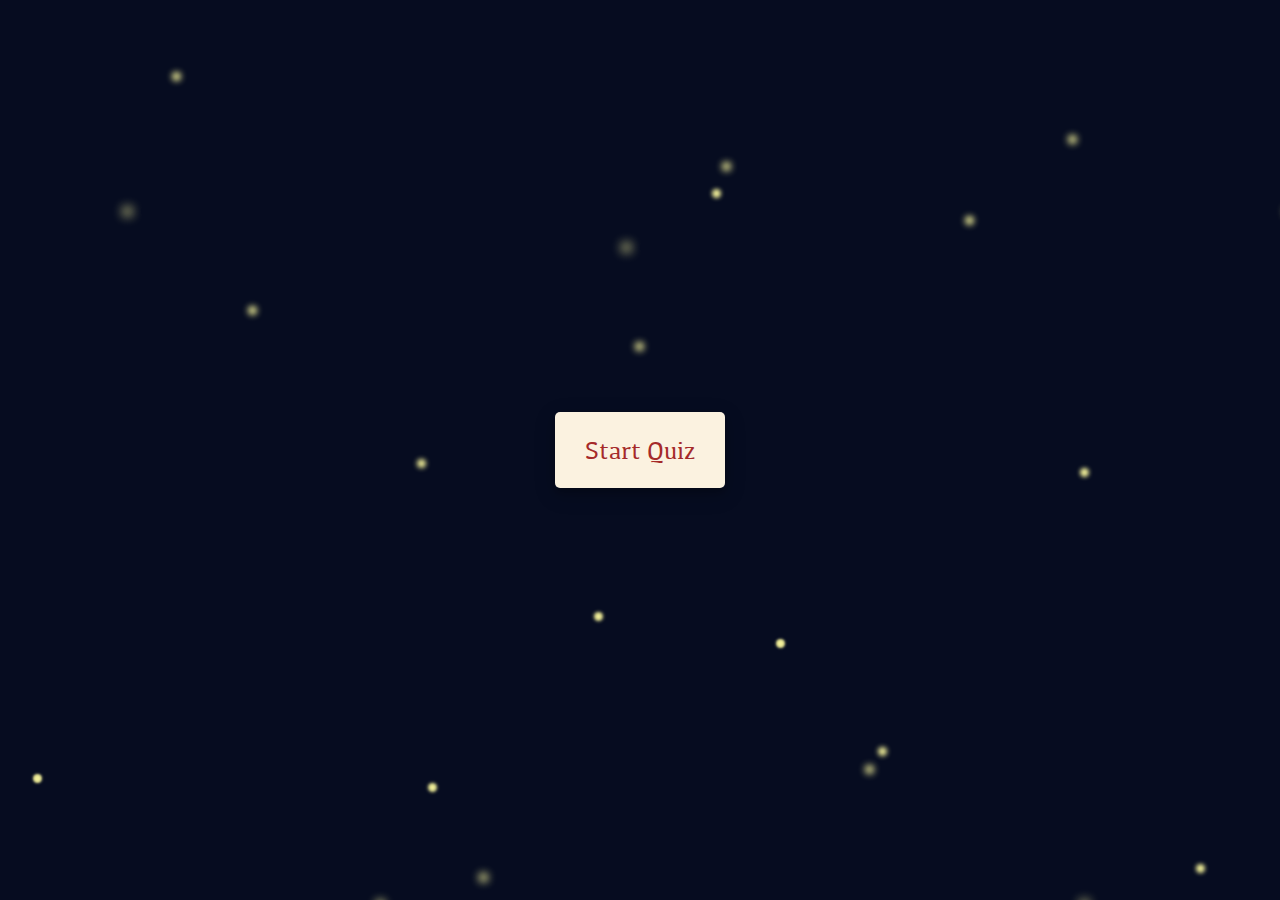
<file: quiz.html>
<!DOCTYPE html>
<html lang="en">
<head>
    <meta charset="UTF-8">
    <meta name="viewport" content="width=device-width, initial-scale=1.0">
    <title>Cronopios | Quiz</title>
    <link rel="stylesheet" href="css/stylequiz.css">
    <link rel="stylesheet" href="https://cdnjs.cloudflare.com/ajax/libs/font-awesome/5.15.3/css/all.min.css"/>
</head>
<body>
        <div class="bander">
             <span></span>
             <span></span>
             <span></span>
             <span></span>
             <span></span>
             <span></span>
             <span></span>
             <span></span>
             <span></span>
             <span></span>
             <span></span>
             <span></span>
             <span></span>
             <span></span>
             <span></span>
             <span></span>
             <span></span>
             <span></span>
             <span></span>
             <span></span>
             <span></span>
             <span></span>
          </div>
    <!-- start Quiz button -->
    <div class="start_btn"><button>Start Quiz</button></div>


    <div class="info_box">
        <div class="info-title"><span></div>
        <div class="info-list">
        </div>
        <div class="buttons">
            <button class="quit"></button>
            <button class="restart"></button>
        </div>
    </div>

    <!-- Quiz Box -->
    <div class="quiz_box">
        <header>
            <div class="timer">
                <div class="time_left_txt"></div>
            </div>
            <div class="time_line"></div>
        </header>
        <section>
            <div class="que_text">
            </div>
            <div class="option_list">
            </div>
        </section>

        <footer>
            <div class="total_que" style="color:white;">
            </div>
            <button class="next_btn">Next Question</button>
        </footer>
    </div>

    <div class="result_box">
        <div class="icon">
            <i class="fas fa-award"></i>
        </div>
        <div class="complete_text" >You've completed the Quiz!</div>
        <div class="score_text" style="text-align: center;">
        </div>
        <div class="buttons">
            <button class="restart">Replay Quiz</button>
            <button class="quit">Quit Quiz</button>
        </div>
    </div>

    <script src="js/questions.js"></script>
    <script src="js/script.js"></script>

</body>
</html>
</file>
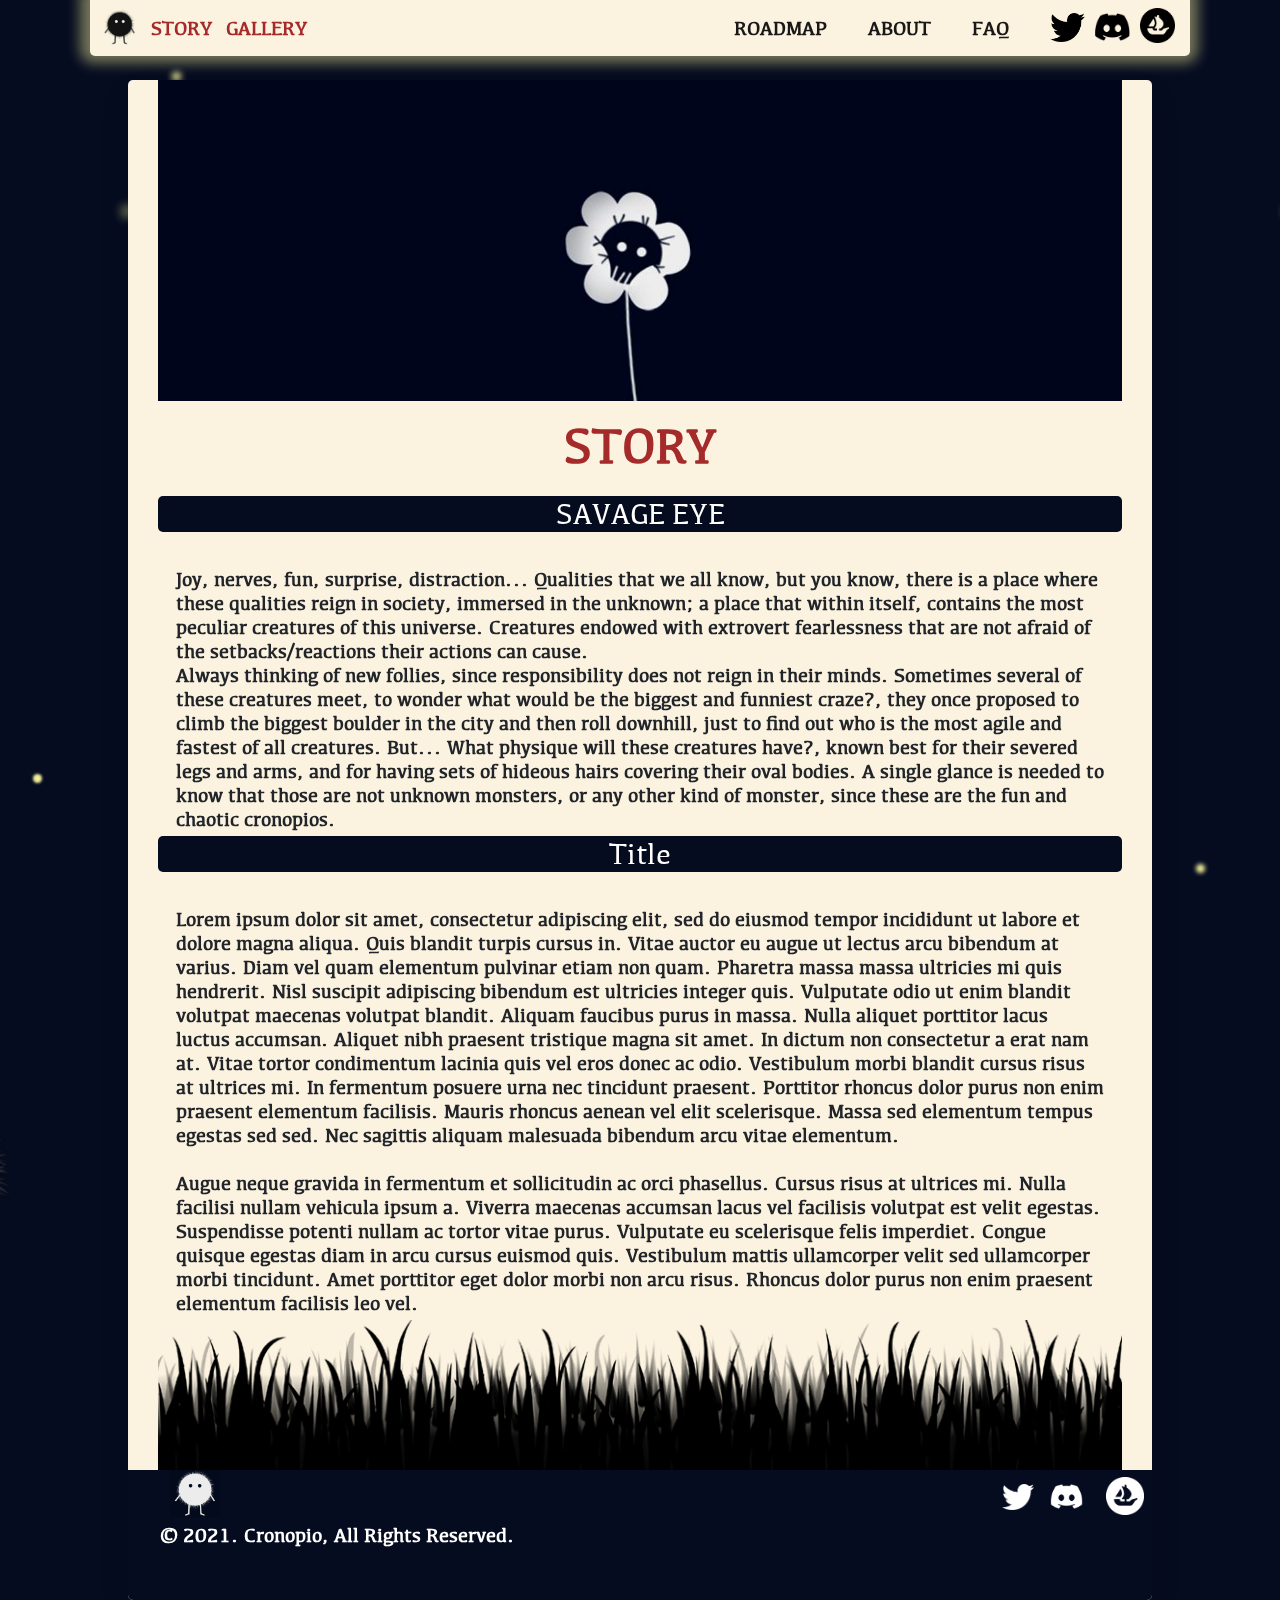
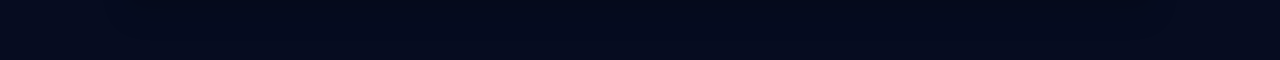
<file: story.html>
<!DOCTYPE html>
<html lang="en">

<head>

    <meta charset="utf-8">
    <meta http-equiv="X-UA-Compatible" content="IE=edge">
    
    <meta name="description" content="Core HTML Project">
    <meta name="viewport" content="width=device-width, initial-scale=1, shrink-to-fit=no">
    <link rel="stylesheet" href="https://cdnjs.cloudflare.com/ajax/libs/font-awesome/4.7.0/css/font-awesome.min.css">
    <link rel="stylesheet" href="css/style.css">
    <link rel="stylesheet" href="https://stackpath.bootstrapcdn.com/bootstrap/4.4.1/css/bootstrap.min.css" integrity="sha384-Vkoo8x4CGsO3+Hhxv8T/Q5PaXtkKtu6ug5TOeNV6gBiFeWPGFN9MuhOf23Q9Ifjh" crossorigin="anonymous">
    <link rel="stylesheet" href="css/bootstrap.min.css">
    <link rel="stylesheet" href="css/owl.carousel.min.css">
    <link rel = "icon" href =  "img/icon.png" type = "image/x-icon">
    <link rel="stylesheet" href="https://unpkg.com/aos@next/dist/aos.css" />
    <title>Cronopio</title>
</head>
<body data-spy="scroll" data-target="#navbar-nav-header" class="static-layout" style="background-color: #060c20;">
        <div class="bander">
             <span></span>
             <span></span>
             <span></span>
             <span></span>
             <span></span>
             <span></span>
             <span></span>
             <span></span>
             <span></span>
             <span></span>
             <span></span>
             <span></span>
             <span></span>
             <span></span>
             <span></span>
             <span></span>
             <span></span>
             <span></span>
             <span></span>
             <span></span>
             <span></span>
             <span></span>
          </div>
<div id="loading">
  <img id="loading-image" src="img/loading.gif" alt="Loading..." />
  <img src="img/logo.jpg" class="img-fluid">
</div>
    <div class="boxed-page">
        
    <div class="container">

            <a>
                <div class="fun-image" onclick="cacher()" id="hider">
                    <img src="img/rotated.png" class="img-fluid">
                </div>
            </a>


        <button onclick="topFunction()" id="myBtn" title="Go to top"><img src="img/arrow.png">  </button>

    <nav class="navbar navbar-expand-lg navbar-light sticky">
        <a class="navbar-brand " href="index.html"><img src="img/logo.jpg" style="max-width:130%; margin-left: -50px !important;"></a>
        <a class="navbar-brand " href="story.html" id="story-item" style="margin-left: -80px !important;">STORY</a>
        <a class="navbar-brand " href="cronopios.html" id="gallery-item" style="margin-left: -60px !important;">GALLERY</a>
        
        <button class="navbar-toggler" type="button" data-toggle="collapse" data-target="#navbarSupportedContent" aria-controls="navbarSupportedContent" aria-expanded="false" aria-label="Toggle navigation">
            <span class="navbar-toggler-icon navbar-dark"></span>
        </button>

        <div class="collapse navbar-collapse" id="navbarSupportedContent">
            <ul class="navbar-nav ml-auto topnav">
                <li class="nav-item active">
                    <a class="nav-link title" href="#ROADMAP" style=" float: left;">ROADMAP<span class="sr-only">(current)</span></a>
                </li>
                <li class="nav-item active">
                    <a class="nav-link title" href="#ABOUT" style=" float: left;">ABOUT</a>
                </li>
                <li class="nav-item active">
                    <a class="nav-link title" href="#FAQ" style="float: left;">FAQ</a>
                </li>
                <li class="nav-item">
                    <a class="nav-link " href="https://twitter.com/cronopiosNFT"><img class="spacer" src="img/twitterb.png" style="max-width: 35px; position:relative; float: left;"></a>                  
                </li>
                <li class="nav-item">
                    <a class="nav-link " href=""><img class="spacer" src="img/discordb.png" style="max-width: 35px; position:relative; float: left;"></a>                  
                </li>
                <li class="nav-item ">
                    <a class="nav-link " href=""><img class="spacer" src="img/openseab.png" style="max-width: 35px; position:relative; float: left; top:-5px; "></a>                  
                </li>
            </ul>
        </div>
    </nav>      
    </div>

    <div style="background-image: url(img/banner.jpg)"></div>
<section>
   
    <div class="container">
        <div class="section-content">
            <div>
            <div class="title-wrap">
                <img class="" src="img/title.jpg" id="img-border" style="min-width: 100%;">

            </div>    

            </div>

            <div class="text-center">


                <br>
                <div  class="FAQ" style= "text-align: center;" data-aos="fade-right">
                        <h2 style="text-align:center; font-weight: bold; font-size: 50px; color: brown;">STORY</h2>
                </div>
                <br>
                    <div data-aos="fade-up" > 
                        <h1 class="story-title">SAVAGE EYE</h1>
                        <br>
                        <br>
                        <h4 class="story-text">Joy, nerves, fun, surprise, distraction... Qualities that we all know, but you know, there is a place where these qualities reign in society, immersed in the unknown; a place that within itself, contains the most peculiar creatures of this universe. Creatures endowed with extrovert fearlessness that are not afraid of the setbacks/reactions their actions can cause.
                        <br> 
                        Always thinking of new follies, since responsibility does not reign in their minds. Sometimes several of these creatures meet, to wonder what would be the biggest and funniest craze?, they once proposed to climb the biggest boulder in the city and then roll downhill, just to find out who is the most agile and fastest of all creatures. But... What physique will these creatures have?, known best for their severed legs and arms, and for having sets of hideous hairs covering their oval bodies. A single glance is needed to know that those are not unknown monsters, or any other kind of monster, since these are the fun and chaotic cronopios.
                        </h4>
                        <h1 class="story-title">Title</h1>
                        <br>
                        <br>
                        <h4 class="story-text">Lorem ipsum dolor sit amet, consectetur adipiscing elit, sed do eiusmod tempor incididunt ut labore et dolore magna aliqua. Quis blandit turpis cursus in. Vitae auctor eu augue ut lectus arcu bibendum at varius. Diam vel quam elementum pulvinar etiam non quam. Pharetra massa massa ultricies mi quis hendrerit. Nisl suscipit adipiscing bibendum est ultricies integer quis. Vulputate odio ut enim blandit volutpat maecenas volutpat blandit. Aliquam faucibus purus in massa. Nulla aliquet porttitor lacus luctus accumsan. Aliquet nibh praesent tristique magna sit amet. In dictum non consectetur a erat nam at. Vitae tortor condimentum lacinia quis vel eros donec ac odio. Vestibulum morbi blandit cursus risus at ultrices mi. In fermentum posuere urna nec tincidunt praesent. Porttitor rhoncus dolor purus non enim praesent elementum facilisis. Mauris rhoncus aenean vel elit scelerisque. Massa sed elementum tempus egestas sed sed. Nec sagittis aliquam malesuada bibendum arcu vitae elementum.
                        <br> 
                        <br>   
                        Augue neque gravida in fermentum et sollicitudin ac orci phasellus. Cursus risus at ultrices mi. Nulla facilisi nullam vehicula ipsum a. Viverra maecenas accumsan lacus vel facilisis volutpat est velit egestas. Suspendisse potenti nullam ac tortor vitae purus. Vulputate eu scelerisque felis imperdiet. Congue quisque egestas diam in arcu cursus euismod quis. Vestibulum mattis ullamcorper velit sed ullamcorper morbi tincidunt. Amet porttitor eget dolor morbi non arcu risus. Rhoncus dolor purus non enim praesent elementum facilisis leo vel.
                        </h4>
                    </div>
                    <img src="img/grass.png" class="grass">       
                    <br>
                    <br>
                    <br>
                    <br>
                    <br>
                    <br>
            </div>

        </div>
    </div>
</section>      

<!-- Footer-->  
<section>
    <div>
         <div style= "color: white; background-color: #060c20;">
                 
                
                <div class="" style="padding: 14px 16px; float:right; display: inline-block; position: absolute; direction: rtl;">

                </div>
               
         </div>
    </div>


</section>  
    <div style="padding-top: 50px;">
        <footer class="sticky" style="bottom: 0; background-color : #060c20; height: 130px; ">
                <a href="index.html" class="nav-item"><img src="img/logodark.png" style="max-width: 50px; "></a>
                
                <a href="https://opensea.io/collection/cronopios-creature" class="nav-item disc" style="float: right;padding: 7px 16px; margin-right: 20px; margin-left: 20px;" ><img  src="img/opensea.png" style="max-width: 120%; position: absolute;"></a></li>            
                <a href="https://discord.com/invite/9AJmzT5cHw" class="nav-item disc" style="float: right; padding: 14px 16px; margin-right: 10px;"><img  src="img/discord.png" style="max-width: 140%; position: absolute;"></a></li>
                <a href="https://twitter.com/cronopiosNFT" class="nav-item aux" style="float: right;padding: 14px 16px; margin-right: 10px;"><img  src="img/twitter.png" style="max-width: 100%; position: absolute;"></a></li>
                 <u><a href="#" class="nav-item aux" style=" position: absolute; top: 50px; color: white !important; left: 0;">© 2021. Cronopio, All Rights Reserved.</a></li></u> 
        </footer>

    </div>
    
   
    <!-- Javascript files-->
    <script src="https://ajax.googleapis.com/ajax/libs/jquery/3.6.0/jquery.min.js"></script>
    <script src="http://code.jquery.com/jquery-2.1.4.min.js"></script>
    <script type = "text/javascript" src="js/script.js"></script>
    <script src="https://unpkg.com/aos@next/dist/aos.js"></script>
    <script src="js/jquery.min.js"></script>
    <script src="js/bootstrap.bundle.min.js"></script>
    <script>
      AOS.init({
        duration: 3000,
        once: true,
      });
    </script>
    <script>
      $(window).on("load",function() {
        $('#loading').hide();
      });
function cacher() {
  var hh = document.getElementById("hider");
  if (hh.style.display === "none") {
    hh.style.display = "block";
  } else {
    hh.style.display = "none";
  }
}
</script>
<script >
function cacher2() {
  var gg = document.getElementById("hider2");
  if (gg.style.display === "none") {
    gg.style.display = "block";
  } else {
    gg.style.display = "none";
  }
}
</script>


    
</body>
</html>
</file>
<file: css/stylequiz.css>
@import url('https://fonts.googleapis.com/css2?family=Poppins:wght@200;300;400;500;600;700&display=swap');
*{
    margin: 0;
    padding: 0;
    box-sizing: border-box;
    font-family: kefa;
}

body{
    background: #060c20;
}
@font-face{
  font-family: kefa;
  src: url(kefa.ttf);
}
::selection{
    color: #fff;
    background: brown;
}
/* shine */
@keyframes move {
    100% {
        transform: translate3d(0, 0, 1px) rotate(360deg);
    }
}

.bander {
    position: fixed;
    width: 100vw;
    height: 100vh;
    top: 0;
    left: 0;
    bander: #000000;
    overflow: hidden;
}

.bander span {
    width: 1vmin;
    height: 1vmin;
    border-radius: 1vmin;
    backface-visibility: hidden;
    position: absolute;
    animation: move;
    animation-duration: 45;
    animation-timing-function: linear;
    animation-iteration-count: infinite;
}


.bander span:nth-child(0) {
    color: #F2F099;
    top: 24%;
    left: 68%;
    animation-duration: 49s;
    animation-delay: -36s;
    transform-origin: 10vw 4vh;
    box-shadow: -2vmin 0 0.9107412805562571vmin currentColor;
}
.bander span:nth-child(1) {
    color: #F2F099;
    top: 68%;
    left: 45%;
    animation-duration: 42s;
    animation-delay: -28s;
    transform-origin: 17vw -22vh;
    box-shadow: 2vmin 0 0.38738882248625717vmin currentColor;
}
.bander span:nth-child(2) {
    color: #F2F099;
    top: 34%;
    left: 18%;
    animation-duration: 26s;
    animation-delay: -44s;
    transform-origin: -19vw 1vh;
    box-shadow: 2vmin 0 0.6626750172880878vmin currentColor;
}
.bander span:nth-child(3) {
    color: #F2F099;
    top: 97%;
    left: 36%;
    animation-duration: 51s;
    animation-delay: -7s;
    transform-origin: 18vw 9vh;
    box-shadow: 2vmin 0 0.8937947552306413vmin currentColor;
}
.bander span:nth-child(4) {
    color: #F2F099;
    top: 21%;
    left: 57%;
    animation-duration: 16s;
    animation-delay: -10s;
    transform-origin: -3vw -23vh;
    box-shadow: -2vmin 0 0.4626177980472168vmin currentColor;
}
.bander span:nth-child(5) {
    color: #F2F099;
    top: 15%;
    left: 82%;
    animation-duration: 14s;
    animation-delay: -11s;
    transform-origin: 22vw 22vh;
    box-shadow: 2vmin 0 0.7695146330325664vmin currentColor;
}
.bander span:nth-child(6) {
    color: #F2F099;
    top: 24%;
    left: 74%;
    animation-duration: 35s;
    animation-delay: -8s;
    transform-origin: 2vw -20vh;
    box-shadow: 2vmin 0 0.7028835874109236vmin currentColor;
}
.bander span:nth-child(7) {
    color: #F2F099;
    top: 100%;
    left: 83%;
    animation-duration: 9s;
    animation-delay: -20s;
    transform-origin: -9vw 14vh;
    box-shadow: 2vmin 0 1.1698928330989602vmin currentColor;
}
.bander span:nth-child(8) {
    color: #F2F099;
    top: 52%;
    left: 83%;
    animation-duration: 23s;
    animation-delay: -11s;
    transform-origin: -5vw 0vh;
    box-shadow: 2vmin 0 0.4848089375261455vmin currentColor;
}
.bander span:nth-child(9) {
    color: #F2F099;
    top: 100%;
    left: 28%;
    animation-duration: 47s;
    animation-delay: -12s;
    transform-origin: -5vw -19vh;
    box-shadow: 2vmin 0 1.0507347246746352vmin currentColor;
}
.bander span:nth-child(10) {
    color: #F2F099;
    top: 85%;
    left: 69%;
    animation-duration: 49s;
    animation-delay: -18s;
    transform-origin: 0vw -16vh;
    box-shadow: -2vmin 0 0.840815753597973vmin currentColor;
}
.bander span:nth-child(11) {
    color: #F2F099;
    top: 83%;
    left: 70%;
    animation-duration: 24s;
    animation-delay: -48s;
    transform-origin: 18vw 16vh;
    box-shadow: -2vmin 0 0.641764937809904vmin currentColor;
}
.bander span:nth-child(12) {
    color: #F2F099;
    top: 8%;
    left: 12%;
    animation-duration: 30s;
    animation-delay: -21s;
    transform-origin: -14vw -24vh;
    box-shadow: 2vmin 0 0.6533431201488218vmin currentColor;
}
.bander span:nth-child(13) {
    color: #F2F099;
    top: 23%;
    left: 99%;
    animation-duration: 13s;
    animation-delay: -33s;
    transform-origin: 24vw -14vh;
    box-shadow: 2vmin 0 0.9590564336705145vmin currentColor;
}
.bander span:nth-child(14) {
    color: #F2F099;
    top: 86%;
    left: 4%;
    animation-duration: 10s;
    animation-delay: -7s;
    transform-origin: -6vw 5vh;
    box-shadow: -2vmin 0 0.28558716215778435vmin currentColor;
}
.bander span:nth-child(15) {
    color: #F2F099;
    top: 27%;
    left: 50%;
    animation-duration: 32s;
    animation-delay: -18s;
    transform-origin: 25vw 14vh;
    box-shadow: -2vmin 0 1.1410916871919494vmin currentColor;
}
.bander span:nth-child(16) {
    color: #F2F099;
    top: 96%;
    left: 92%;
    animation-duration: 20s;
    animation-delay: -19s;
    transform-origin: -2vw -9vh;
    box-shadow: 2vmin 0 0.47861470214596524vmin currentColor;
}
.bander span:nth-child(17) {
    color: #F2F099;
    top: 18%;
    left: 55%;
    animation-duration: 11s;
    animation-delay: -50s;
    transform-origin: -18vw 11vh;
    box-shadow: 2vmin 0 0.8473638352137631vmin currentColor;
}
.bander span:nth-child(18) {
    color: #F2F099;
    top: 51%;
    left: 34%;
    animation-duration: 6s;
    animation-delay: -39s;
    transform-origin: 8vw 23vh;
    box-shadow: -2vmin 0 0.5343104748012897vmin currentColor;
}
.bander span:nth-child(19) {
    color: #F2F099;
    top: 71%;
    left: 62%;
    animation-duration: 55s;
    animation-delay: -20s;
    transform-origin: -7vw 16vh;
    box-shadow: -2vmin 0 0.2873647957436438vmin currentColor;
}
.bander span:nth-child(20) {
    color: #F2F099;
    top: 87%;
    left: 32%;
    animation-duration: 50s;
    animation-delay: -32s;
    transform-origin: -8vw -1vh;
    box-shadow: 2vmin 0 0.36766877251363983vmin currentColor;
}
.bander span:nth-child(21) {
    color: #F2F099;
    top: 23%;
    left: 11%;
    animation-duration: 16s;
    animation-delay: -11s;
    transform-origin: 21vw 11vh;
    box-shadow: -2vmin 0 1.1898102317015449vmin currentColor;
}
.bander span:nth-child(22) {
    color: #F2F099;
    top: 38%;
    left: 51%;
    animation-duration: 9s;
    animation-delay: -28s;
    transform-origin: -14vw 9vh;
    box-shadow: -2vmin 0 0.7733368997424384vmin currentColor;
}
.bander span:nth-child(23) {
    color: #F2F099;
    top: 14%;
    left: 62%;
    animation-duration: 26s;
    animation-delay: -45s;
    transform-origin: 2vw -6vh;
    box-shadow: -2vmin 0 0.4475806830735909vmin currentColor;
}
.bander span:nth-child(24) {
    color: #F2F099;
    top: 23%;
    left: 63%;
    animation-duration: 38s;
    animation-delay: -48s;
    transform-origin: 14vw -16vh;
    box-shadow: 2vmin 0 0.7997855421727089vmin currentColor;
}
.bander span:nth-child(25) {
    color: #F2F099;
    top: 79%;
    left: 68%;
    animation-duration: 8s;
    animation-delay: -46s;
    transform-origin: -11vw 3vh;
    box-shadow: 2vmin 0 0.2740288739241752vmin currentColor;
}
.bander span:nth-child(26) {
    color: #F2F099;
    top: 50%;
    left: 61%;
    animation-duration: 52s;
    animation-delay: -39s;
    transform-origin: -2vw -1vh;
    box-shadow: -2vmin 0 1.1492906669398262vmin currentColor;
}
.bander span:nth-child(27) {
    color: #F2F099;
    top: 27%;
    left: 89%;
    animation-duration: 34s;
    animation-delay: -31s;
    transform-origin: -4vw -8vh;
    box-shadow: -2vmin 0 0.9103663699365592vmin currentColor;
}
.bander span:nth-child(28) {
    color: #F2F099;
    top: 70%;
    left: 21%;
    animation-duration: 8s;
    animation-delay: -3s;
    transform-origin: -22vw 4vh;
    box-shadow: 2vmin 0 0.6689168132271295vmin currentColor;
}
.bander span:nth-child(29) {
    color: #F2F099;
    top: 60%;
    left: 31%;
    animation-duration: 21s;
    animation-delay: -42s;
    transform-origin: 12vw 13vh;
    box-shadow: 2vmin 0 0.8076492018149435vmin currentColor;
}
.bander span:nth-child(30) {
    color: #F2F099;
    top: 53%;
    left: 22%;
    animation-duration: 41s;
    animation-delay: -35s;
    transform-origin: -22vw -16vh;
    box-shadow: 2vmin 0 0.3282943860487897vmin currentColor;
}
.bander span:nth-child(31) {
    color: #F2F099;
    top: 62%;
    left: 21%;
    animation-duration: 15s;
    animation-delay: -38s;
    transform-origin: 17vw -18vh;
    box-shadow: 2vmin 0 1.071061507637208vmin currentColor;
}
.bander span:nth-child(32) {
    color: #F2F099;
    top: 39%;
    left: 96%;
    animation-duration: 15s;
    animation-delay: -32s;
    transform-origin: -8vw 24vh;
    box-shadow: 2vmin 0 0.3256225233629335vmin currentColor;
}
.bander span:nth-child(33) {
    color: #F2F099;
    top: 99%;
    left: 79%;
    animation-duration: 35s;
    animation-delay: -49s;
    transform-origin: 7vw 7vh;
    box-shadow: -2vmin 0 1.1227170066003167vmin currentColor;
}
.bander span:nth-child(34) {
    color: #F2F099;
    top: 47%;
    left: 35%;
    animation-duration: 12s;
    animation-delay: -14s;
    transform-origin: -19vw 8vh;
    box-shadow: 2vmin 0 0.976334335466233vmin currentColor;
}
.bander span:nth-child(35) {
    color: #F2F099;
    top: 12%;
    left: 17%;
    animation-duration: 51s;
    animation-delay: -14s;
    transform-origin: -16vw -8vh;
    box-shadow: -2vmin 0 0.8647292723154159vmin currentColor;
}


/*shine*/
.start_btn,
.info_box,
.quiz_box,
.result_box{
    position: absolute;
    top: 50%;
    left: 50%;
    transform: translate(-50%, -50%);
    box-shadow: 0 4px 8px 0 rgba(0, 0, 0, 0.2), 
                0 6px 20px 0 rgba(0, 0, 0, 0.19);
}

.info_box.activeInfo,
.quiz_box.activeQuiz,
.result_box.activeResult{
    opacity: 1;
    z-index: 5;
    pointer-events: auto;

}

.start_btn button{
    font-size: 25px;
    font-weight: 500;
    color: brown;
    padding: 15px 30px;
    outline: none;
    border: none;
    border-radius: 5px;
    background:#fbf2e0;
    cursor: pointer;
}
.start_btn button:hover{
    transform: scale(1.1);
  -webkit-box-shadow: -1px -2px 13px 9px rgba(242,240,153,0.47); 
  box-shadow: -1px -2px 13px 9px rgba(242,240,153,0.47);
}
.info_box{
    width: 900px;
    background: #fff;
    border-radius: 5px;
    transform: translate(-50%, -50%) scale(0.9);
    opacity: 0;
    pointer-events: none;
    transition: all 0.3s ease;
}

.info_box .info-title{
    height: 60px;
    width: 100%;
    border-bottom: 1px solid lightgrey;
    display: flex;
    align-items: center;
    padding: 0 30px;
    border-radius: 5px 5px 0 0;
    font-size: 20px;
    font-weight: 600;
}

.info_box .info-list{
    padding: 15px 30px;
}

.info_box .info-list .info{
    margin: 5px 0;
    font-size: 17px;
}

.info_box .info-list .info span{
    font-weight: 600;
    color: brown;
}
.info_box .buttons{
    height: 60px;
    display: flex;
    align-items: center;
    justify-content: flex-end;
    padding: 0 30px;
    border-top: 1px solid lightgrey;
}

.info_box .buttons button{
    margin: 0 5px;
    height: 40px;
    width: 100px;
    font-size: 16px;
    font-weight: 500;
    cursor: pointer;
    border: none;
    outline: none;
    border-radius: 5px;
    border: 1px solid brown;
    transition: all 0.3s ease;
}

.quiz_box{
    height: 80%;
    border-radius: 5px;
    opacity: 0;
    pointer-events: none;
}


.quiz_box header .title{
    font-size: 20px;
    font-weight: 600;
}


.quiz_box header .timer .time_left_txt{
    font-weight: 400;
    font-size: 17px;
    user-select: none;
}

.quiz_box header .timer .timer_sec{
    font-size: 18px;
    font-weight: 500;
    height: 20px;
    width: 45px;
    color: #fff;
    border-radius: 5px;
    line-height: 30px;
    text-align: center;
    background: #343a40;
    border: 1px solid #343a40;
    user-select: none;
}

section{
    color: white;
    padding: 25px 30px 20px 30px;
    background: #060c20;
    height: 100%;
    width: 100%;

}

section .que_text{
    font-size: 25px;
    font-weight: 600;
}

section .option_list{

}

section .option_list .option{
    color: white;
    font-weight: bold;
    font-size: 300% !important;
    text-align: center;
    border-radius: 5px;
    padding: 30% 18%;
    font-size: 17px;
    cursor: pointer;
    display: inline-block;
    margin-left:0;
    margin-right:0;
    background-image: url('img/cronopio1.png');
    background-color:#060c20;
    height:40% !important;
    width: 300px;
}




section .option_list .option:last-child{
    float: left;
    padding: 30% 18%;
    font-size: 17px;
    cursor: pointer;
    display: inline-block;
    margin-left:0;
    margin-right:0;
    background-image: url('img/cronopio1.png');
    width:300px;
    background-color:#060c20;
}

section .option_list .option:hover{
    opacity: 0.5;
    border: 1px solid #b8daff;
}

section .option_list .option.correct{
    opacity:0.5;
}

section .option_list .option.disabled{
    pointer-events: none;
}

section .option_list .option .icon{
    background-image: url('img/cronopio1.png');
    height: 26px;
    width: 26px;
    border-radius: 50%;
    text-align: center;
    font-size: 13px;
    pointer-events: none;
    transition: all 0.3s ease;
    line-height: 24px;
}
.option_list .option .icon.tick{
    color: #23903c;

}

.option_list .option .icon.cross{
    color: #a42834;
    background: #f8d7da;
    border-color: #a42834;
}

footer{
    top: 0;
    height: 60px;
    padding: 0 30px;
    display: flex;
    align-items: center;
    justify-content: space-between;
}

footer .total_que span{
    display: flex;
    user-select: none;
}

footer .total_que span p{
    font-weight: 500;
    padding: 0 5px;
}

footer .total_que span p:first-child{
    padding-left: 0px;
}

footer button{
    height: 40px;
    padding: 0 13px;
    font-size: 18px;
    font-weight: 400;
    cursor: pointer;
    border: none;
    outline: none;
    color: #fff;
    border-radius: 5px;
    background: brown;
    border: 1px solid brown;
    line-height: 10px;
    opacity: 0;
    pointer-events: none;
}



footer button.show{
    opacity: 1;
    pointer-events: auto;
    transform: scale(1);
}

.result_box{
    background: #fbf2e0;
    border-radius: 5px;
    display: flex;
    padding: 25px 30px;
    width: 450px;
    align-items: center;
    flex-direction: column;
    justify-content: center;
    transform: translate(-50%, -50%) scale(0.9);
    opacity: 0;
    pointer-events: none;
    transition: all 0.3s ease;
}

.result_box .icon{
    font-size: 100px;
    color: brown;
    margin-bottom: 10px;
}

.result_box .complete_text{
    font-size: 20px;
    font-weight: 500;
}

.result_box .score_text span{
    display: flex;
    margin: 10px 0;
    font-size: 18px;
    font-weight: 500;
}

.result_box .score_text span p{
    padding: 0 4px;
    font-weight: 600;
}

.result_box .buttons{
    display: flex;
    margin: 20px 0;
}

.result_box .buttons button{
    margin: 0 10px;
    height: 45px;
    padding: 0 20px;
    font-size: 18px;
    font-weight: 500;
    cursor: pointer;
    border: none;
    outline: none;
    border-radius: 5px;
    border: 1px solid brown;
    transition: all 0.3s ease;
}

.buttons button.restart{
    color: #fff;
    background: brown;
}

.buttons button.restart:hover{
    background: #060620;
}

.buttons button.quit{
    color: brown;
    background: #fff;
}

.buttons button.quit:hover{
    color: #fff;
    background: brown;
}
</file>
<file: css/style.css>
@import url(owl.carousel.min.css);
@import url(animate.min.css);

html {
  font-size: 62.5%;
  overflow-x: hidden; }
@font-face{
  font-family: kefa;
  src: url(kefa.ttf);
}
#loading {
  position: fixed;
  display: block;
  width: 100%;
  height: 100%;
  top: 0;
  left: 0;
  text-align: center;
  opacity: ;
  background-color: #fbf2e0;
  z-index: 1000;
}

#loading-image {
    display: block;
  margin-left: auto;
  margin-right: auto;
  z-index: 100;
  margin-top: 150px;
  display: block;
}
#loading h1{
  font-family: kefa !important;
}
/* shine */
@keyframes move {
    100% {
        transform: translate3d(0, 0, 1px) rotate(360deg);
    }
}

.bander {
    position: fixed;
    width: 100vw;
    height: 100vh;
    top: 0;
    left: 0;
    bander: #000000;
    overflow: hidden;
}

.bander span {
    width: 1vmin;
    height: 1vmin;
    border-radius: 1vmin;
    backface-visibility: hidden;
    position: absolute;
    animation: move;
    animation-duration: 45;
    animation-timing-function: linear;
    animation-iteration-count: infinite;
}


.bander span:nth-child(0) {
    color: #F2F099;
    top: 24%;
    left: 68%;
    animation-duration: 49s;
    animation-delay: -36s;
    transform-origin: 10vw 4vh;
    box-shadow: -2vmin 0 0.9107412805562571vmin currentColor;
}
.bander span:nth-child(1) {
    color: #F2F099;
    top: 68%;
    left: 45%;
    animation-duration: 42s;
    animation-delay: -28s;
    transform-origin: 17vw -22vh;
    box-shadow: 2vmin 0 0.38738882248625717vmin currentColor;
}
.bander span:nth-child(2) {
    color: #F2F099;
    top: 34%;
    left: 18%;
    animation-duration: 26s;
    animation-delay: -44s;
    transform-origin: -19vw 1vh;
    box-shadow: 2vmin 0 0.6626750172880878vmin currentColor;
}
.bander span:nth-child(3) {
    color: #F2F099;
    top: 97%;
    left: 36%;
    animation-duration: 51s;
    animation-delay: -7s;
    transform-origin: 18vw 9vh;
    box-shadow: 2vmin 0 0.8937947552306413vmin currentColor;
}
.bander span:nth-child(4) {
    color: #F2F099;
    top: 21%;
    left: 57%;
    animation-duration: 16s;
    animation-delay: -10s;
    transform-origin: -3vw -23vh;
    box-shadow: -2vmin 0 0.4626177980472168vmin currentColor;
}
.bander span:nth-child(5) {
    color: #F2F099;
    top: 15%;
    left: 82%;
    animation-duration: 14s;
    animation-delay: -11s;
    transform-origin: 22vw 22vh;
    box-shadow: 2vmin 0 0.7695146330325664vmin currentColor;
}
.bander span:nth-child(6) {
    color: #F2F099;
    top: 24%;
    left: 74%;
    animation-duration: 35s;
    animation-delay: -8s;
    transform-origin: 2vw -20vh;
    box-shadow: 2vmin 0 0.7028835874109236vmin currentColor;
}
.bander span:nth-child(7) {
    color: #F2F099;
    top: 100%;
    left: 83%;
    animation-duration: 9s;
    animation-delay: -20s;
    transform-origin: -9vw 14vh;
    box-shadow: 2vmin 0 1.1698928330989602vmin currentColor;
}
.bander span:nth-child(8) {
    color: #F2F099;
    top: 52%;
    left: 83%;
    animation-duration: 23s;
    animation-delay: -11s;
    transform-origin: -5vw 0vh;
    box-shadow: 2vmin 0 0.4848089375261455vmin currentColor;
}
.bander span:nth-child(9) {
    color: #F2F099;
    top: 100%;
    left: 28%;
    animation-duration: 47s;
    animation-delay: -12s;
    transform-origin: -5vw -19vh;
    box-shadow: 2vmin 0 1.0507347246746352vmin currentColor;
}
.bander span:nth-child(10) {
    color: #F2F099;
    top: 85%;
    left: 69%;
    animation-duration: 49s;
    animation-delay: -18s;
    transform-origin: 0vw -16vh;
    box-shadow: -2vmin 0 0.840815753597973vmin currentColor;
}
.bander span:nth-child(11) {
    color: #F2F099;
    top: 83%;
    left: 70%;
    animation-duration: 24s;
    animation-delay: -48s;
    transform-origin: 18vw 16vh;
    box-shadow: -2vmin 0 0.641764937809904vmin currentColor;
}
.bander span:nth-child(12) {
    color: #F2F099;
    top: 8%;
    left: 12%;
    animation-duration: 30s;
    animation-delay: -21s;
    transform-origin: -14vw -24vh;
    box-shadow: 2vmin 0 0.6533431201488218vmin currentColor;
}
.bander span:nth-child(13) {
    color: #F2F099;
    top: 23%;
    left: 99%;
    animation-duration: 13s;
    animation-delay: -33s;
    transform-origin: 24vw -14vh;
    box-shadow: 2vmin 0 0.9590564336705145vmin currentColor;
}
.bander span:nth-child(14) {
    color: #F2F099;
    top: 86%;
    left: 4%;
    animation-duration: 10s;
    animation-delay: -7s;
    transform-origin: -6vw 5vh;
    box-shadow: -2vmin 0 0.28558716215778435vmin currentColor;
}
.bander span:nth-child(15) {
    color: #F2F099;
    top: 27%;
    left: 50%;
    animation-duration: 32s;
    animation-delay: -18s;
    transform-origin: 25vw 14vh;
    box-shadow: -2vmin 0 1.1410916871919494vmin currentColor;
}
.bander span:nth-child(16) {
    color: #F2F099;
    top: 96%;
    left: 92%;
    animation-duration: 20s;
    animation-delay: -19s;
    transform-origin: -2vw -9vh;
    box-shadow: 2vmin 0 0.47861470214596524vmin currentColor;
}
.bander span:nth-child(17) {
    color: #F2F099;
    top: 18%;
    left: 55%;
    animation-duration: 11s;
    animation-delay: -50s;
    transform-origin: -18vw 11vh;
    box-shadow: 2vmin 0 0.8473638352137631vmin currentColor;
}
.bander span:nth-child(18) {
    color: #F2F099;
    top: 51%;
    left: 34%;
    animation-duration: 6s;
    animation-delay: -39s;
    transform-origin: 8vw 23vh;
    box-shadow: -2vmin 0 0.5343104748012897vmin currentColor;
}
.bander span:nth-child(19) {
    color: #F2F099;
    top: 71%;
    left: 62%;
    animation-duration: 55s;
    animation-delay: -20s;
    transform-origin: -7vw 16vh;
    box-shadow: -2vmin 0 0.2873647957436438vmin currentColor;
}
.bander span:nth-child(20) {
    color: #F2F099;
    top: 87%;
    left: 32%;
    animation-duration: 50s;
    animation-delay: -32s;
    transform-origin: -8vw -1vh;
    box-shadow: 2vmin 0 0.36766877251363983vmin currentColor;
}
.bander span:nth-child(21) {
    color: #F2F099;
    top: 23%;
    left: 11%;
    animation-duration: 16s;
    animation-delay: -11s;
    transform-origin: 21vw 11vh;
    box-shadow: -2vmin 0 1.1898102317015449vmin currentColor;
}
.bander span:nth-child(22) {
    color: #F2F099;
    top: 38%;
    left: 51%;
    animation-duration: 9s;
    animation-delay: -28s;
    transform-origin: -14vw 9vh;
    box-shadow: -2vmin 0 0.7733368997424384vmin currentColor;
}
.bander span:nth-child(23) {
    color: #F2F099;
    top: 14%;
    left: 62%;
    animation-duration: 26s;
    animation-delay: -45s;
    transform-origin: 2vw -6vh;
    box-shadow: -2vmin 0 0.4475806830735909vmin currentColor;
}
.bander span:nth-child(24) {
    color: #F2F099;
    top: 23%;
    left: 63%;
    animation-duration: 38s;
    animation-delay: -48s;
    transform-origin: 14vw -16vh;
    box-shadow: 2vmin 0 0.7997855421727089vmin currentColor;
}
.bander span:nth-child(25) {
    color: #F2F099;
    top: 79%;
    left: 68%;
    animation-duration: 8s;
    animation-delay: -46s;
    transform-origin: -11vw 3vh;
    box-shadow: 2vmin 0 0.2740288739241752vmin currentColor;
}
.bander span:nth-child(26) {
    color: #F2F099;
    top: 50%;
    left: 61%;
    animation-duration: 52s;
    animation-delay: -39s;
    transform-origin: -2vw -1vh;
    box-shadow: -2vmin 0 1.1492906669398262vmin currentColor;
}
.bander span:nth-child(27) {
    color: #F2F099;
    top: 27%;
    left: 89%;
    animation-duration: 34s;
    animation-delay: -31s;
    transform-origin: -4vw -8vh;
    box-shadow: -2vmin 0 0.9103663699365592vmin currentColor;
}
.bander span:nth-child(28) {
    color: #F2F099;
    top: 70%;
    left: 21%;
    animation-duration: 8s;
    animation-delay: -3s;
    transform-origin: -22vw 4vh;
    box-shadow: 2vmin 0 0.6689168132271295vmin currentColor;
}
.bander span:nth-child(29) {
    color: #F2F099;
    top: 60%;
    left: 31%;
    animation-duration: 21s;
    animation-delay: -42s;
    transform-origin: 12vw 13vh;
    box-shadow: 2vmin 0 0.8076492018149435vmin currentColor;
}
.bander span:nth-child(30) {
    color: #F2F099;
    top: 53%;
    left: 22%;
    animation-duration: 41s;
    animation-delay: -35s;
    transform-origin: -22vw -16vh;
    box-shadow: 2vmin 0 0.3282943860487897vmin currentColor;
}
.bander span:nth-child(31) {
    color: #F2F099;
    top: 62%;
    left: 21%;
    animation-duration: 15s;
    animation-delay: -38s;
    transform-origin: 17vw -18vh;
    box-shadow: 2vmin 0 1.071061507637208vmin currentColor;
}
.bander span:nth-child(32) {
    color: #F2F099;
    top: 39%;
    left: 96%;
    animation-duration: 15s;
    animation-delay: -32s;
    transform-origin: -8vw 24vh;
    box-shadow: 2vmin 0 0.3256225233629335vmin currentColor;
}
.bander span:nth-child(33) {
    color: #F2F099;
    top: 99%;
    left: 79%;
    animation-duration: 35s;
    animation-delay: -49s;
    transform-origin: 7vw 7vh;
    box-shadow: -2vmin 0 1.1227170066003167vmin currentColor;
}
.bander span:nth-child(34) {
    color: #F2F099;
    top: 47%;
    left: 35%;
    animation-duration: 12s;
    animation-delay: -14s;
    transform-origin: -19vw 8vh;
    box-shadow: 2vmin 0 0.976334335466233vmin currentColor;
}
.bander span:nth-child(35) {
    color: #F2F099;
    top: 12%;
    left: 17%;
    animation-duration: 51s;
    animation-delay: -14s;
    transform-origin: -16vw -8vh;
    box-shadow: -2vmin 0 0.8647292723154159vmin currentColor;
}


/*shine*/



body {
  background-color: #060c20;
  background-size: cover;
  background-repeat: no-repeat;
  background-attachment: fixed;
  position: relative;
  font-family: kefa;
  font-weight: 300;
  font-size: 1.6rem; 
  border-radius: 30px;
}


.boxed-page {
  margin: 0 auto;
  margin-top: 8rem;
  margin-bottom: 6rem;
  position: relative;
  box-shadow: 0 15px 30px 0 rgba(0, 0, 0, 0.11), 0 5px 15px 0 rgba(0, 0, 0, 0.08);
  border-radius: 5px;
  background-color: #fbf2e0;

  }

@media (min-width: 1200px) {
  .boxed-page {
    width: 1024px; 
    border-radius: 5px;
  }
    .boxed-page .container {
      max-width: 1080px;
      padding-left: 30px;
      padding-right: 30px;} }

h1 {
  font-size: 4.8rem; }

h2 {
  font-size: 3.6rem; }

h3 {
  font-size: 3rem; }

h4 {
  font-size: 2.4rem; }

h5 {
  font-size: 1.8rem; }

h6 {
  font-size: 1.6rem; }

h1,
h2,
h3 {
  font-weight: 300;
  line-height: 1.2em; }

h4,
h5,
h6 {
  line-height: 1.5em;
  font-weight: 400; }

h1, .h1{
  font-family: kefa;
  margin-top: 1;
}

h2,
h3,
h4,
h5,
h6,
.h2,
.h3,
.h4,
.h5,
.h6 {
  font-family: kefa;
  margin-top: 0; }

p {
  font-size: 1.6rem;
  font-weight: 300;
  line-height: 1.5em; }

.section-title,
.section-sub-title {
  margin-bottom: 30px; }

.btn {
  font-size: 1.6rem;
  padding: .7rem 1rem; }

img {
  max-width: 100%; }

a:focus,
button:focus {
  outline: none; }

.btn:hover,
a:hover {
  text-decoration: none !important;
  color: #d05165; }

/* Nav */

.fun-image{
    left: -31%;
    max-width: 200px;
    top: 1000px;
    z-index: 2;
    position: absolute;


}
.fun-image:hover{
  transform: scale(1.1);
}

.fun-image2:hover{
  transform: scale(1.1);
}
/*
nav {
  overflow: hidden;

}
*/

nav {

  color: #f2f2f2;
  text-decoration: none;
  -webkit-box-shadow: -1px -2px 13px 9px rgba(242,240,153,0.47); 
  box-shadow: -1px -2px 13px 9px rgba(242,240,153,0.47);
    border-radius: 0; 
  border-bottom-left-radius:5px;
  border-bottom-right-radius:5px;

  }  

nav.sticky {
  position: fixed;
  top: 0;
  width: 100%;
  background-color: #fbf2e0;
  z-index: 99;
  max-width: 1100px;
  margin: 0 auto;
  left: 0;
  right: 0;
  padding-left: 10px;
  padding-right: 10px;

}

nav a {
  display: block;
  color: black;
  text-align: center;
  padding: 28px 32px;
  text-decoration: none;
  font-size: 20px;
  font-family: kefa;
  padding-top: 0;
  font-weight: bold;


}
.logo-image{
    max-width: 50px;
    left: 15%;
    top: 0;
    z-index: 100;
    position: absolute;
    position: fixed; 
}
.nav-link:hover{
  color: brown !important;
}

.title{
  padding-right: 30px !important;
}
nav #story-item{
  color: brown;
  font-size: 20px; 
}
nav #gallery-item{
  color: brown;
  font-size: 20px; 
}
nav #gallery-item:hover{
  -webkit-text-stroke: .01px #F2F099 !important;
}
nav #story-item:hover{
  -webkit-text-stroke: .01px #F2F099 !important;
}
nav img:hover{
  transform: scale(1.1);
}
div.desc{
  font-family: kefa !important;
  font-size: 20px;
}
/* Footer */


#myBtn {
  z-index: 200;
  display: none;
  position: fixed;
  bottom: 20px;
  right: 30px;
  font-size: 18px;
  border: none;
  outline: none;
  background-color: #060c20;
  color: white;
  cursor: pointer;
  padding: 15px;
  border-radius: 4px;
  max-width: 70px;
}

#myBtn:hover {
background: rgb(251,242,224);
background: radial-gradient(circle, rgba(251,242,224,1) 0%, rgba(6,12,32,1) 73%, rgba(6,12,32,1) 100%);
}
.accordion {
  background-color: #060c20;
  color: white;
  cursor: pointer;
  padding: 18px;
  width: 100%;
  border: none;
  text-align: left;
  outline: none;
  font-family: kefa;
  font-size: 20px;
  font-weight: bold;
  transition: 0.4s;
  border-radius: 5px;
}

.active2, .accordion:hover {
  -webkit-box-shadow: -1px -2px 13px 9px rgba(242,240,153,0.47); 
  box-shadow: -1px -2px 13px 9px rgba(242,240,153,0.47);
  color:#f2f099;
}
.story-title:hover{
  -webkit-box-shadow: -1px -2px 13px 9px rgba(242,240,153,0.47); 
  box-shadow: -1px -2px 13px 9px rgba(242,240,153,0.47);
  color:#f2f099;  
}
/*FONDO DEL CARRUSEL*/
.active{
  background-color: #fbf2e0;
}
/* Accordion */
.accordion:after {
  content: '\002B';
  color: white;
  font-weight: bold;
  float: right;
  margin-left: 5px;
}

.active:after {
  content: "\2212";
}

.panel {
  font-weight: bold;
  padding: 0 18px;
  background-color: #fbf2e0;
  max-height: 0;
  overflow: hidden;
  transition: max-height 0.2s ease-out;
  font-family: kefa;

}
.panel p{
  font-size: 25px;
}
.navbar-form input {
     border: none !important;
}
/*STORY*/
.story-title{
  background-color: #060c20;
  color: white;
  font-size: 30px;
  border-radius: 5px;
}

.story-text{
  font-weight: bold;
  padding: 0 18px;
  font-size:20px;
  text-align: left !important;
}

/*STORY*/

/*CARRUSEL*/


button {
     border: 0;
     margin: 0;
     padding: 0;
     cursor: pointer;
}

.header_section {
  width: 100%;
  background-color:#fbf2e0;
  

}
.row{
  display:flex;-ms-flex-wrap:wrap;flex-wrap:wrap;
}


.banner_section{
  width: 100%;
  float: left;
  padding-bottom: 70px;
  
}
.sport_text{
  width: 100%;
  float: left;
  font-size: 40pt;
  color: black;
}

.lorem_text {
    width: 100%;
    float: left;
    font-family: kefa;
    font-size: 14px;
    color: black;
    margin-left: 0px;
}
.boynow_bt {
    width: 43%;
    float: left;
    color: #ffffff;
    background-color: black;
    height: 50px;
    text-align: center;
    font-family: kefa;
    font-size: 20px;
    border-radius: 5px;
}
.boynow_bt:hover{
  transform: scale(1.1);
  color:#f2f099;
  -webkit-box-shadow: -1px -2px 13px 9px rgba(242,240,153,0.47); 
  box-shadow: -1px -2px 13px 9px rgba(242,240,153,0.47);
}
.contact_bt {
    width: 43%;
    float: left;
    color: white;
    background-color: #232221;
    height: 50px;
    text-align: center;
    font-family: kefa;
    font-size: 20px;
    margin-left: 20px;
  border-radius: 5px;
}
.contact_bt:hover{
  transform: scale(1.1);
  color:#f2f099;
  -webkit-box-shadow: -1px -2px 13px 9px rgba(242,240,153,0.47); 
  box-shadow: -1px -2px 13px 9px rgba(242,240,153,0.47);
}
.FAQ p{
 text-align: center !important;


}




/*footer*/
.grass{
 position: relative;
 top: 0;
 width: 1500px;
}
footer {
  overflow: hidden;

}

footer {
  left: 0;
  float: left;
  display: block;
  color: white;
  text-decoration: none;
  position: absolute;
  
  border-bottom-left-radius:5px;
  border-bottom-right-radius:5px;
  height: 55px;
  z-index: 99;


  }  
footer.sticky {
  
  bottom: 0;
  width: 100%;
  background-color: #060c20;
  width: 100%;
  z-index: 99;
  max-width: 1024px;
  margin: 0 auto;
  left: 0;
  right: 0;
  padding-left: 10px;
  padding-right: 10px;

}


footer a {
  display: block;
  color: white;
  text-align: center;
  padding: 28px 32px;
  text-decoration: none;
  font-size: 20px;
  font-family: kefa;
  padding-top: 0;
  font-weight: bold;

}
footer .nav-item{
  display: inline-block;
  position: relative;
  bottom: 0;
}
footer img:hover{
  transform: scale(1.1);
}

footer a:hover{
  color:#fbf2e0;
}
.ghost{
  color:#fbf2e0 !important;
}

/* Main Colors 
#fbf2e0
#060c20
*/
</file>
